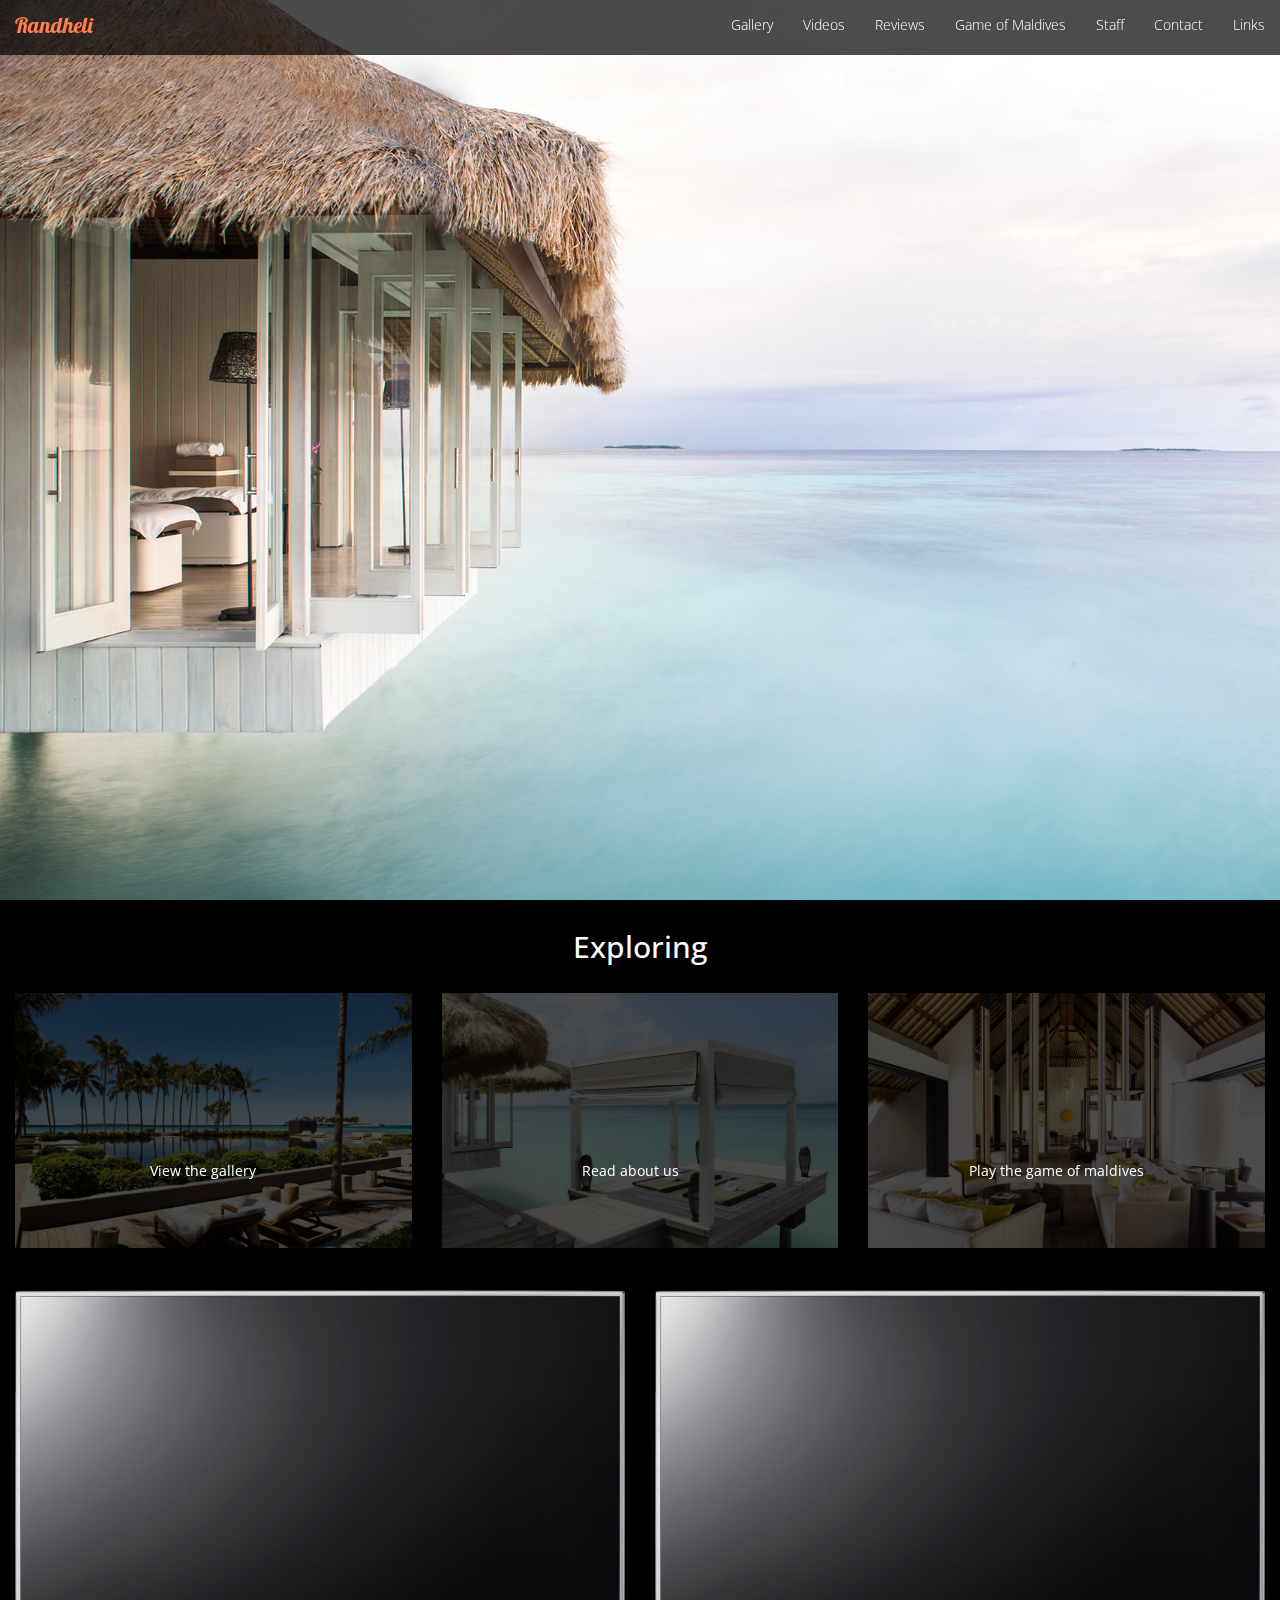
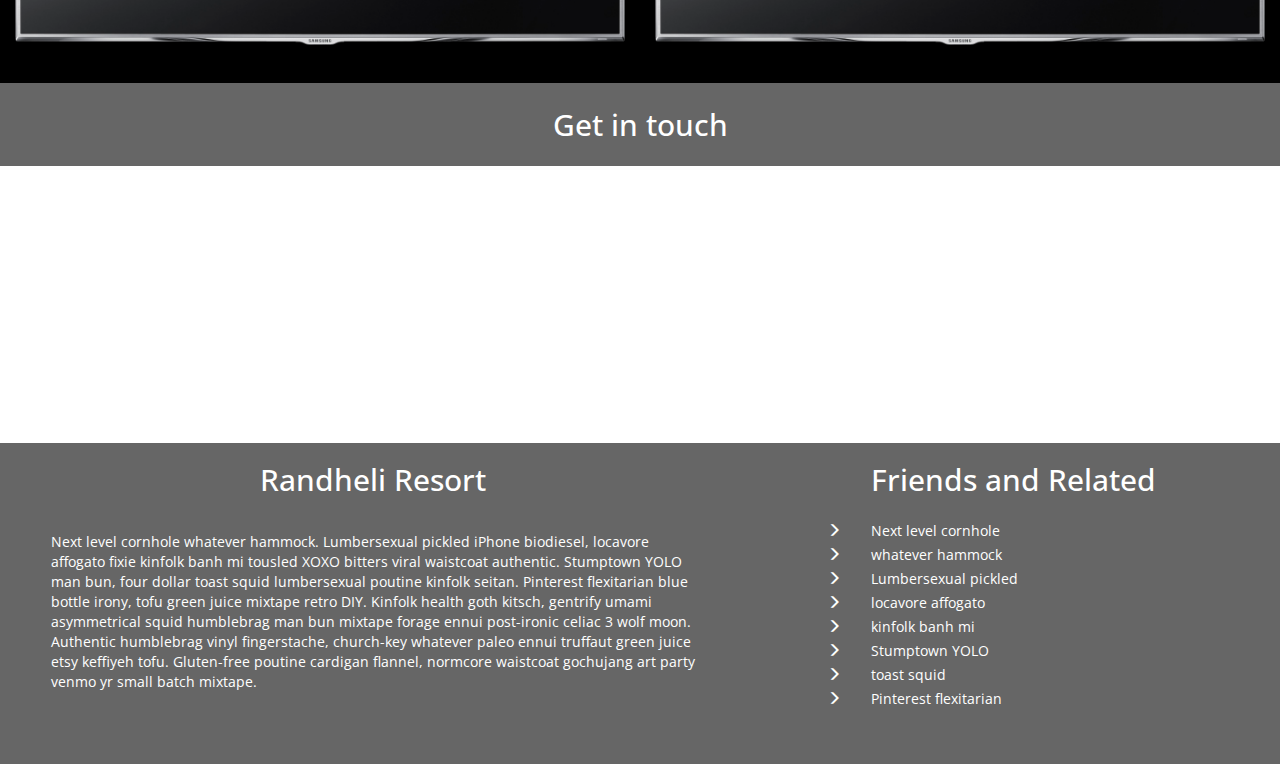
<file: LabBootstrap/LabBootstrap/index.html>
﻿<!DOCTYPE html>
<html>
<head>
    <title>Randheli</title>
    <meta charset="utf-8" />
    <meta name="viewport" content="width=device-width, initial-scale=1, maximum-scale=1, user-scalable=no">
    <script src="scripts/jquery-2.2.3.min.js" type="text/javascript"></script>
    <script src="scripts/bootstrap.min.js" type="text/javascript"></script>
    <link href="Content/bootstrap.min.css" rel="stylesheet" type="text/css" />
    <link href="styles/style.css" rel="stylesheet" type="text/css" />
    <link href="styles/styletablet.css" rel="stylesheet" type="text/css" />
    <script src="scripts/js.js"></script>
</head>
<body>
    <header>
        <nav class="navbar navbar-default  navbar-fixed-top">
            <div class="container-fluid">
                <div class="navbar-header">
                    <button type="button" class="navbar-toggle collapsed" data-toggle="collapse" data-target="#navigation" aria-expanded="false">
                        <span class="sr-only">Toggle navigation</span>
                        <span class="icon-bar"></span>
                        <span class="icon-bar"></span>
                        <span class="icon-bar"></span>
                    </button>
                    <h1><a class="navbar-brand" href="#top">Randheli</a></h1>
                </div>
                <!-- /.container-fluid -->

                <div class="collapse navbar-collapse" id="navigation">
                    <ul class="nav navbar-nav navbar-right">
                        <li><a href="pages/gallery.html">Gallery</a></li>
                        <li><a href="#explore">Videos</a></li>
                        <li><a href="pages/reviews.html">Reviews</a></li>
                        <li><a href="pages/game.html">Game of Maldives</a></li>
                        <li><a href="pages/staff.html">Staff</a></li>
                        <li><a href="pages/contact.html">Contact</a></li>
                        <li><a href="#links" id="slide">Links</a></li>
                    </ul>
                </div>
            </div>

        </nav>
    </header>
    <div class="wrapper container-fluid">
        <aside id="top" class="row one">
            <a href="#explore">
                <div class="col-sm-6 hero-unit text-center vcenter hero">
                    <h2>EXPLORE THE ISLAND</h2>
                </div>
            </a>
            <a href="#touch">
                <div class="col-sm-6 hero-unit text-center vcenter hero">
                    <h2>GET IN TOUCH</h2>
                </div>
            </a>
        </aside>
        <article>
            <section class="row two" id="explore">
                <div class="col-md-12 text-center">
                    <h2>Exploring</h2>
                </div>
            </section>
            <section class="row two">
                <div class="col-sm-4 col-xs-12">
                    <a href="pages/gallery.html">
                        <figure>
                            <img src="images/1.jpg" />
                            <figcaption>View the gallery</figcaption>
                        </figure>
                    </a>
                </div>
                <div id="review" class="col-sm-4 col-xs-12">
                    <a href="pages/reviews.html">
                        <figure>
                            <img src="images/3.jpg" />
                            <figcaption>Read about us</figcaption>
                        </figure>
                    </a>
                </div>
                <div class="col-sm-4 col-xs-12">
                    <a href="pages/game.html">
                        <figure>
                            <img src="images/4.jpg" />
                            <figcaption>Play the game of maldives</figcaption>
                        </figure>
                    </a>
                </div>
                <div class="col-sm-6 col-xs-12 videos">
                    <div class="tv">
                        <div class="embed-responsive embed-responsive-16by9">
                            <iframe class="embed-responsive-item" src="https://www.youtube.com/embed/Y076FN1fwBk"></iframe>
                        </div>
                    </div>
                </div>
                <div class="col-sm-6 col-xs-12 videos">
                    <div class="tv">
                        <div class="embed-responsive embed-responsive-16by9">
                            <iframe class="embed-responsive-item" src="https://www.youtube.com/embed/Gyt8SjZqg4Y"></iframe>
                        </div>
                    </div>
                </div>
            </section>
        </article>
    </div>
    <div class="container-fluid bottomhalf">
        <aside class="row three" id="touch">
            <div class="col-xs-12 text-center foothead">
                <h2>Get in touch</h2>
            </div>
            <a href="pages/staff.html">
                <div class="col-xs-12 col-sm-6 links">
                    <h2>THE STAFF</h2>
                </div>
            </a>
            <a href="pages/contact.html">
                <div class="col-xs-12 col-sm-6 links">
                    <h2>CONTACT US</h2>
                </div>
            </a>
        </aside>
        <footer class="row four">
            <div id="info" class="col-xs-12 col-sm-7 foot">
                <h2>Randheli Resort</h2>
                <p>Next level cornhole whatever hammock. Lumbersexual pickled iPhone biodiesel, locavore affogato fixie kinfolk banh mi tousled XOXO bitters viral waistcoat authentic. Stumptown YOLO man bun, four dollar toast squid lumbersexual poutine kinfolk seitan. Pinterest flexitarian blue bottle irony, tofu green juice mixtape retro DIY. Kinfolk health goth kitsch, gentrify umami asymmetrical squid humblebrag man bun mixtape forage ennui post-ironic celiac 3 wolf moon. Authentic humblebrag vinyl fingerstache, church-key whatever paleo ennui truffaut green juice etsy keffiyeh tofu. Gluten-free poutine cardigan flannel, normcore waistcoat gochujang art party venmo yr small batch mixtape.</p>
            </div>
            <div id="links" class="col-xs-12 col-sm-5 foot">
                <h2>Friends and Related</h2>
                <ul>
                    <li><a href="#"><span class="glyphicon glyphicon-menu-right" aria-hidden="true"></span>Next level cornhole</a></li>
                    <li><a href="#"><span class="glyphicon glyphicon-menu-right" aria-hidden="true"></span>whatever hammock</a></li>
                    <li><a href="#"><span class="glyphicon glyphicon-menu-right" aria-hidden="true"></span>Lumbersexual pickled</a></li>
                    <li><a href="#"><span class="glyphicon glyphicon-menu-right" aria-hidden="true"></span>locavore affogato</a></li>
                    <li><a href="#"><span class="glyphicon glyphicon-menu-right" aria-hidden="true"></span>kinfolk banh mi</a></li>
                    <li><a href="#"><span class="glyphicon glyphicon-menu-right" aria-hidden="true"></span>Stumptown YOLO</a></li>
                    <li><a href="#"><span class="glyphicon glyphicon-menu-right" aria-hidden="true"></span>toast squid</a></li>
                    <li><a href="#"><span class="glyphicon glyphicon-menu-right" aria-hidden="true"></span>Pinterest flexitarian</a></li>
                </ul>
            </div>
        </footer>
    </div>
</body>
</html>
</file>
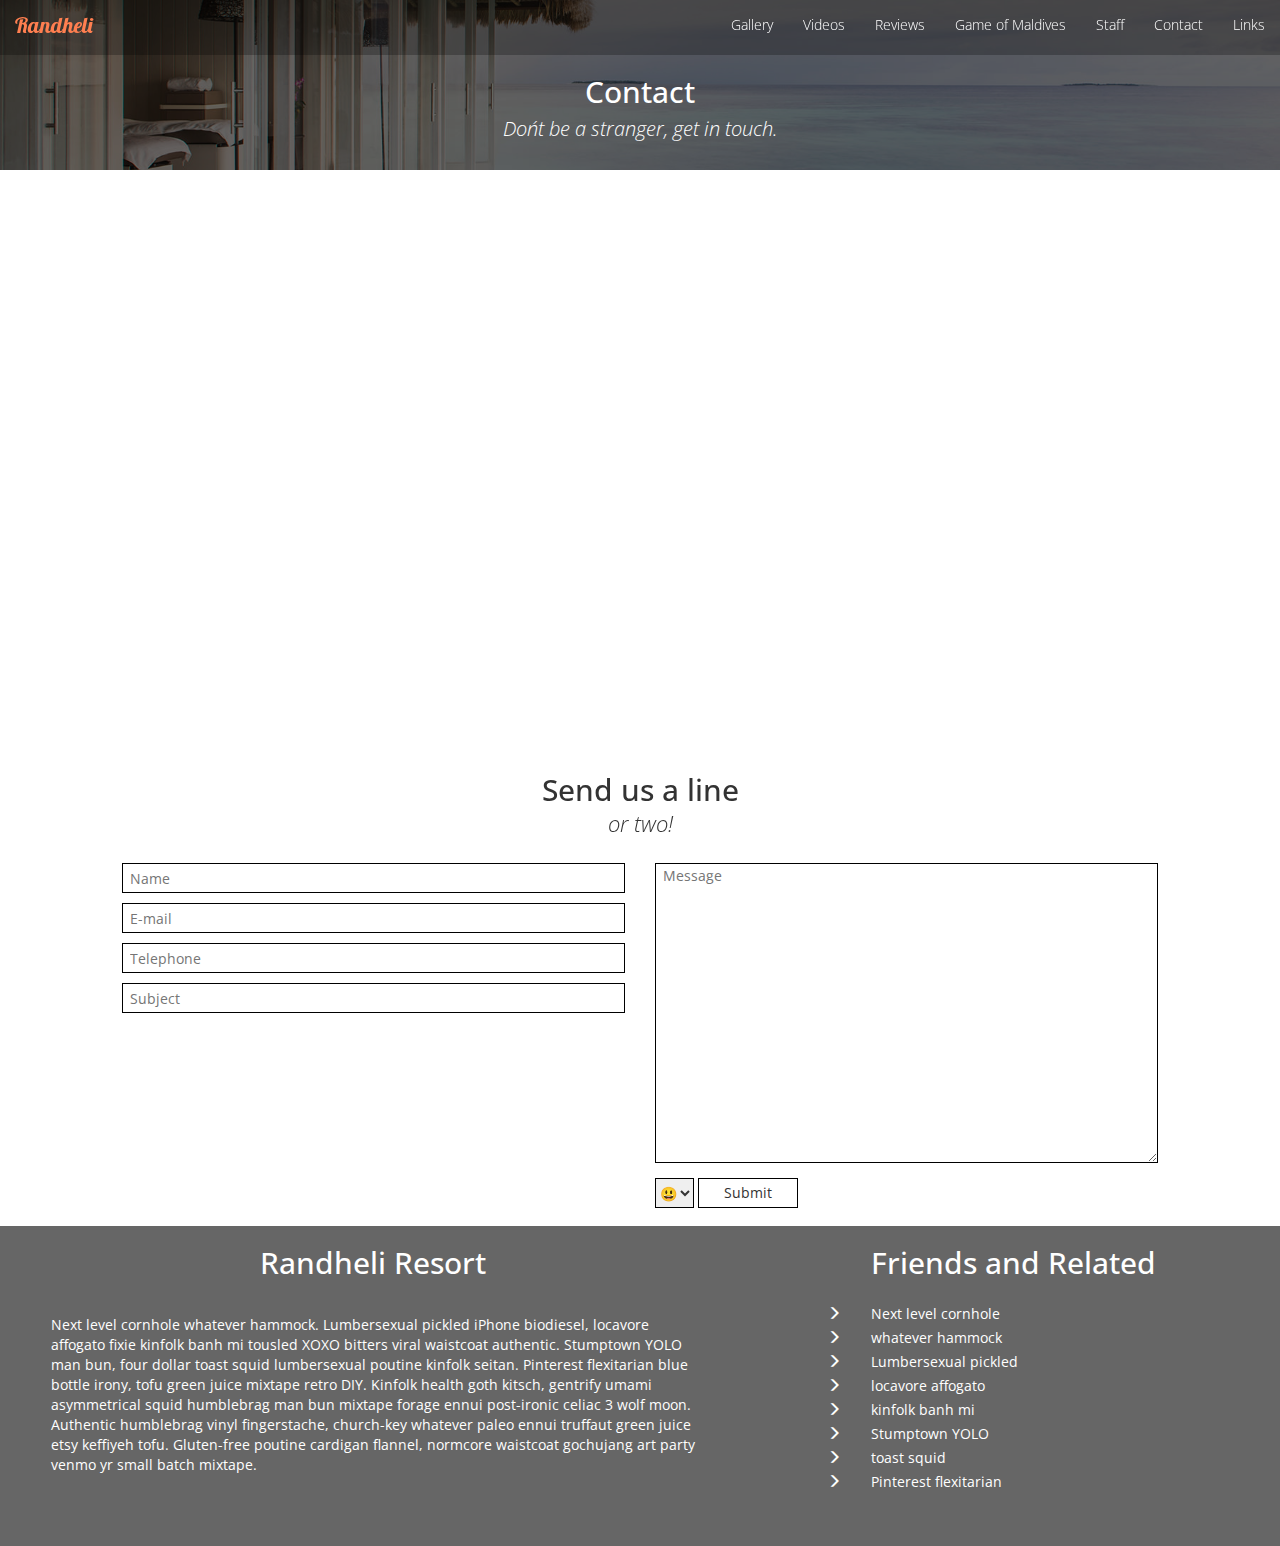
<file: LabBootstrap/LabBootstrap/pages/contact.html>
﻿<!DOCTYPE html>
<html>
<head>
    <title>Randheli - Contact</title>
	<meta charset="utf-8" />
    <meta name="viewport" content="width=device-width, initial-scale=1, maximum-scale=1, user-scalable=no">
    <script src="../scripts/jquery-2.2.3.min.js" type="text/javascript"></script>
    <script src="../scripts/bootstrap.min.js" type="text/javascript"></script>
    <link href="../Content/bootstrap.min.css" rel="stylesheet" type="text/css" />
    <link href="../styles/style.css" rel="stylesheet" type="text/css"/>
    <link href="../styles/styletablet.css" rel="stylesheet" type="text/css" />
    <script src="../scripts/js.js" type="text/javascript"></script>
</head>
<body>
    <header>
        <nav class="navbar navbar-default  navbar-fixed-top">
            <div class="container-fluid">
                <div class="navbar-header">
                    <button type="button" class="navbar-toggle collapsed" data-toggle="collapse" data-target="#navigation" aria-expanded="false">
                    <span class="sr-only">Toggle navigation</span>
                    <span class="icon-bar"></span>
                    <span class="icon-bar"></span>
                    <span class="icon-bar"></span>
                    </button>
                <h1><a class="navbar-brand" href="../index.html">Randheli</a></h1>
            </div><!-- /.container-fluid -->
                
             <div class="collapse navbar-collapse" id="navigation" >
                <ul class="nav navbar-nav navbar-right">
                    <li><a href="gallery.html">Gallery</a></li>
                    <li><a href="../index.html#explore">Videos</a></li>
                    <li><a href="reviews.html">Reviews</a></li>
                    <li><a href="game.html">Game of Maldives</a></li>
                    <li><a href="staff.html">Staff</a></li>
                    <li><a href="contact.html">Contact</a></li>
                    <li><a href="#links" id="slide">Links</a></li>
                </ul>
            </div>
        </div>
            
        </nav>
        <div class="container-fluid">
        <div class="row reviewrow">
        <section class="col-xs-12 revheading" >
                <h2>Contact</h2>
                <h3>Don´t be a stranger, get in touch.</h3>
            </section>
        </div>
        </div>


    </header>

        <article class="container-fluid">
        <div class="row">
            <div class="col-xs-0 col-sm-1"></div>
            <div class="col-xs-12 col-sm-10">
                <div class="embed-responsive embed-responsive-16by9">
                    <iframe class="embed-responsive-item" src="https://www.google.com/maps/embed?pb=!1m18!1m12!1m3!1d7940.29525725006!2d73.33681203164288!3d5.6917979958744525!2m3!1f0!2f0!3f0!3m2!1i1024!2i768!4f13.1!3m3!1m2!1s0x3b6b31a715a24473%3A0x4ebb5498367c2e6b!2sRandheli!5e0!3m2!1sen!2sse!4v1464767662832"></iframe>
                </div>
            </div>
            <div class="col-xs-0 col-sm-1"></div>
        </div>
        <div class="row contact">
            <section class="col-xs-12 inheading" >
                <h2>Send us a line</h2>
                <h3>or two!</h3>
            </section>
            <div class="col-sm-1"></div>
            <form>
            <fieldset class="col-sm-5">
            <input type="text" name="fname" placeholder="Name"/>
            <input type="email" name="email" placeholder="E-mail"/>
            <input type="tel" name="tel" placeholder="Telephone"/>
            <input type="text" name="subject" placeholder="Subject"/>

            </fieldset>
            <fieldset class="col-sm-5">
            <textarea name="message" placeholder="Message"></textarea>
               <select name="rate">
                  <option value="good">&#x1F603;</option>
                  <option value="ok">&#x1F633;</option>
                  <option value="baad">&#x2639;</option>
            </select>
                 <input type="submit" id="button" />
                
            </fieldset>
            </form>

            <div class="col-sm-1"></div>
        </div>
    </article>

    <div class="container-fluid bottomhalf">
    <footer class="row four">
        <div id="info" class="col-xs-12 col-sm-7 foot">
            <h2>Randheli Resort</h2>
            <p>Next level cornhole whatever hammock. Lumbersexual pickled iPhone biodiesel, locavore affogato fixie kinfolk banh mi tousled XOXO bitters viral waistcoat authentic. Stumptown YOLO man bun, four dollar toast squid lumbersexual poutine kinfolk seitan. Pinterest flexitarian blue bottle irony, tofu green juice mixtape retro DIY. Kinfolk health goth kitsch, gentrify umami asymmetrical squid humblebrag man bun mixtape forage ennui post-ironic celiac 3 wolf moon. Authentic humblebrag vinyl fingerstache, church-key whatever paleo ennui truffaut green juice etsy keffiyeh tofu. Gluten-free poutine cardigan flannel, normcore waistcoat gochujang art party venmo yr small batch mixtape.</p>
        </div>
        <div id="links" class="col-xs-12 col-sm-5 foot">
            <h2>Friends and Related</h2>
            <ul>
                <li><a href="#"><span class="glyphicon glyphicon-menu-right" aria-hidden="true"></span>Next level cornhole</a></li>
                <li><a href="#"><span class="glyphicon glyphicon-menu-right" aria-hidden="true"></span>whatever hammock</a></li>
                <li><a href="#"><span class="glyphicon glyphicon-menu-right" aria-hidden="true"></span>Lumbersexual pickled</a></li>
                <li><a href="#"><span class="glyphicon glyphicon-menu-right" aria-hidden="true"></span>locavore affogato</a></li>
                <li><a href="#"><span class="glyphicon glyphicon-menu-right" aria-hidden="true"></span>kinfolk banh mi</a></li>
                <li><a href="#"><span class="glyphicon glyphicon-menu-right" aria-hidden="true"></span>Stumptown YOLO</a></li>
                <li><a href="#"><span class="glyphicon glyphicon-menu-right" aria-hidden="true"></span>toast squid</a></li>
                <li><a href="#"><span class="glyphicon glyphicon-menu-right" aria-hidden="true"></span>Pinterest flexitarian</a></li>     
            </ul>
        </div>
    </footer>
    </div>
</body>
</html>
</file>
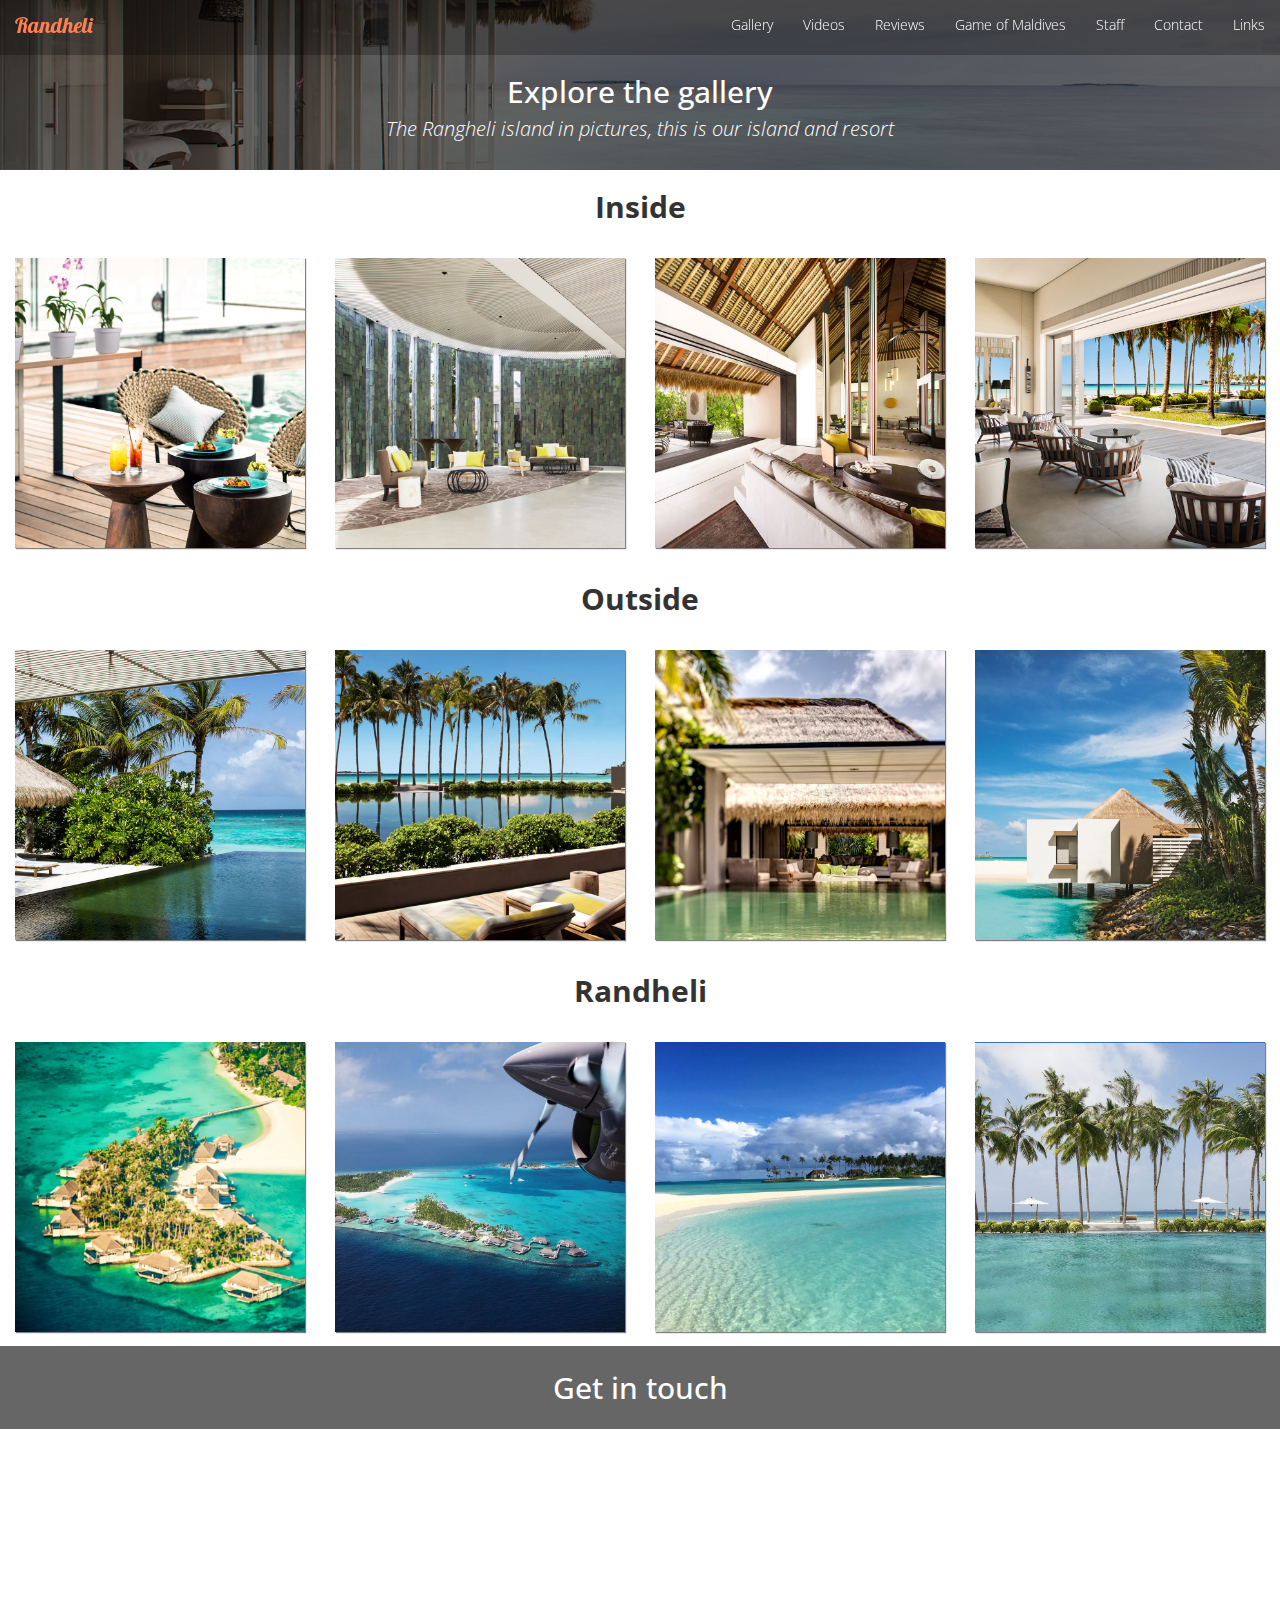
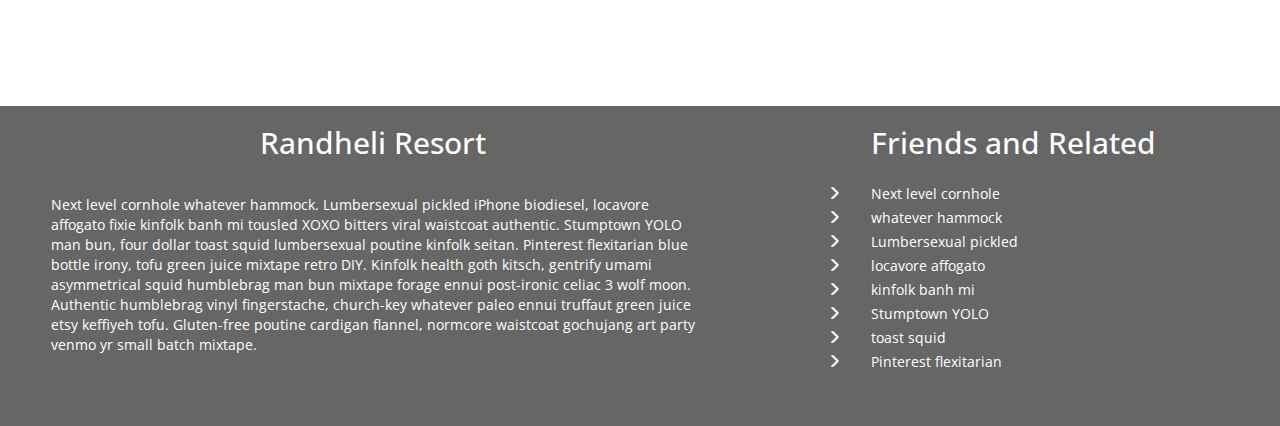
<file: LabBootstrap/LabBootstrap/pages/gallery.html>
﻿<!DOCTYPE html>
<html>
<head>
    <title>Randheli - Gallery</title>
    <meta charset="utf-8" />
    <meta name="viewport" content="width=device-width, initial-scale=1, maximum-scale=1, user-scalable=no">
    <script src="../scripts/jquery-2.2.3.min.js" type="text/javascript"></script>
    <script src="../scripts/bootstrap.min.js" type="text/javascript"></script>
    <link href="../Content/bootstrap.min.css" rel="stylesheet" type="text/css" />
    <link href="../styles/style.css" rel="stylesheet" type="text/css" />
    <link href="../styles/styletablet.css" rel="stylesheet" type="text/css" />
    <script src="../scripts/js.js" type="text/javascript"></script>
</head>
<body>
    <header>
        <nav class="navbar navbar-default  navbar-fixed-top">
            <div class="container-fluid">
                <div class="navbar-header">
                    <button type="button" class="navbar-toggle collapsed" data-toggle="collapse" data-target="#navigation" aria-expanded="false">
                        <span class="sr-only">Toggle navigation</span>
                        <span class="icon-bar"></span>
                        <span class="icon-bar"></span>
                        <span class="icon-bar"></span>
                    </button>
                    <h1><a class="navbar-brand" href="../index.html">Randheli</a></h1>
                </div>
                <!-- /.container-fluid -->

                <div class="collapse navbar-collapse" id="navigation">
                    <ul class="nav navbar-nav navbar-right">
                        <li><a href="gallery.html">Gallery</a></li>
                        <li><a href="../index.html#explore">Videos</a></li>
                        <li><a href="reviews.html">Reviews</a></li>
                        <li><a href="game.html">Game of Maldives</a></li>
                        <li><a href="staff.html">Staff</a></li>
                        <li><a href="contact.html">Contact</a></li>
                        <li><a href="#links" id="slide">Links</a></li>
                    </ul>
                </div>
            </div>

        </nav>
        <div class="container-fluid">
            <div class="row reviewrow">
                <section class="col-xs-12 revheading">
                    <h2>Explore the gallery</h2>
                    <h3>The Rangheli island in pictures, this is our island and resort</h3>
                </section>
            </div>
        </div>


    </header>
    <article class="container-fluid">
        <section class="row gallery review">
            <div class="col-sm-12 text-center vcenter">
                <h4>Inside</h4>
            </div>
            <div class="col-xs-12 col-sm-3">
                <div class="figurewrap">
                    <div class="card">
                        <figure class="front">
                            <img class="img-responsive" src="../images/inside1.jpg" alt="img" />
                        </figure>
                        <figure class="back">
                            <figcaption>The Rangheli island in pictures, this is our island and resort</figcaption>
                            <h4>1</h4>
                        </figure>
                    </div>
                </div>
            </div>
            <div class="col-xs-12 col-sm-3">
                <div class="figurewrap">
                    <div class="card">
                        <figure class="front">
                            <img class="img-responsive" src="../images/inside2.jpg" alt="img" />
                        </figure>
                        <figure class="back">
                            <figcaption>The Rangheli island in pictures, this is our island and resort</figcaption>
                            <h4>2</h4>
                        </figure>
                    </div>
                </div>
            </div>
            <div class="col-xs-12 col-sm-3">
                <div class="figurewrap">
                    <div class="card">
                        <figure class="front">
                            <img class="img-responsive" src="../images/inside3.jpg" alt="img" />
                        </figure>
                        <figure class="back">
                            <figcaption>The Rangheli island in pictures, this is our island and resort</figcaption>
                            <h4>3</h4>
                        </figure>
                    </div>
                </div>
            </div>
            <div class="col-xs-12 col-sm-3">
                <div class="figurewrap">
                    <div class="card">
                        <figure class="front">
                            <img class="img-responsive" src="../images/inside4.jpg" alt="img" />
                        </figure>
                        <figure class="back">
                            <figcaption>The Rangheli island in pictures, this is our island and resort</figcaption>
                            <h4>4</h4>
                        </figure>
                    </div>
                </div>
            </div>
        </section>

        <section class="row gallery review">
            <div class="col-sm-12 text-center vcenter">
                <h4>Outside</h4>
            </div>
           <div class="col-xs-12 col-sm-3">
                <div class="figurewrap">
                    <div class="card">
                        <figure class="front">
                            <img class="img-responsive" src="../images/outside1.jpg" alt="img" />
                        </figure>
                        <figure class="back">
                            <figcaption>The Rangheli island in pictures, this is our island and resort</figcaption>
                            <h4>5</h4>
                        </figure>
                    </div>
                </div>
            </div>
            <div class="col-xs-12 col-sm-3">
                <div class="figurewrap">
                    <div class="card">
                        <figure class="front">
                            <img class="img-responsive" src="../images/outside2.jpg"  alt="img"/>
                        </figure>
                        <figure class="back">
                            <figcaption>The Rangheli island in pictures, this is our island and resort</figcaption>
                            <h4>6</h4>
                        </figure>
                    </div>
                </div>
            </div>
            <div class="col-xs-12 col-sm-3">
                <div class="figurewrap">
                    <div class="card">
                        <figure class="front">
                            <img class="img-responsive" src="../images/outside3.jpg" alt="img" />
                        </figure>
                        <figure class="back">
                            <figcaption>The Rangheli island in pictures, this is our island and resort</figcaption>
                            <h4>7</h4>
                        </figure>
                    </div>
                </div>
            </div>
            <div class="col-xs-12 col-sm-3">
                <div class="figurewrap">
                    <div class="card">
                        <figure class="front">
                            <img class="img-responsive" src="../images/outside4.jpg" alt="img" />
                        </figure>
                        <figure class="back">
                            <figcaption>The Rangheli island in pictures, this is our island and resort</figcaption>
                            <h4>8</h4>
                        </figure>
                    </div>
                </div>
            </div>
        </section>

        <section class="row gallery review">
            <div class="col-sm-12 text-center vcenter">
                <h4>Randheli</h4>
            </div>
            <div class="col-xs-12 col-sm-3">
                <div class="figurewrap">
                    <div class="card">
                        <figure class="front">
                            <img class="img-responsive" src="../images/island1.jpg" alt="img" />
                        </figure>
                        <figure class="back">
                            <figcaption>The Rangheli island in pictures, this is our island and resort</figcaption>
                            <h4>9</h4>
                        </figure>
                    </div>
                </div>
            </div>
            <div class="col-xs-12 col-sm-3">
                <div class="figurewrap">
                    <div class="card">
                        <figure class="front">
                            <img class="img-responsive" src="../images/island2.jpg" alt="img" />
                        </figure>
                        <figure class="back">
                            <figcaption>The Rangheli island in pictures, this is our island and resort</figcaption>
                            <h4>10</h4>
                        </figure>
                    </div>
                </div>
            </div>
            <div class="col-xs-12 col-sm-3">
                <div class="figurewrap">
                    <div class="card">
                        <figure class="front">
                            <img class="img-responsive" src="../images/island3.jpg" alt="img" />
                        </figure>
                        <figure class="back">
                            <figcaption>The Rangheli island in pictures, this is our island and resort</figcaption>
                            <h4>11</h4>
                        </figure>
                    </div>
                </div>
            </div>
            <div class="col-xs-12 col-sm-3">
                <div class="figurewrap">
                    <div class="card">
                        <figure class="front">
                            <img class="img-responsive" src="../images/island4.jpg" alt="img" />
                        </figure>
                        <figure class="back">
                            <figcaption>The Rangheli island in pictures, this is our island and resort</figcaption>
                            <h4>12</h4>
                        </figure>
                    </div>
                </div>
            </div>
            </section>
    </article>


    <div class="container-fluid bottomhalf">
        <aside class="row three" id="touch">
            <div class="col-xs-12 text-center foothead">
                <h2>Get in touch</h2>
            </div>
            <a href="staff.html">
                <div class="col-xs-12 col-sm-6 links">
                    <h2>THE STAFF</h2>
                </div>
            </a>
            <a href="contact.html">
                <div class="col-xs-12 col-sm-6 links">
                    <h2>CONTACT US</h2>
                </div>
            </a>
        </aside>
        <footer class="row four">
            <div id="info" class="col-xs-12 col-sm-7 foot">
                <h2>Randheli Resort</h2>
                <p>Next level cornhole whatever hammock. Lumbersexual pickled iPhone biodiesel, locavore affogato fixie kinfolk banh mi tousled XOXO bitters viral waistcoat authentic. Stumptown YOLO man bun, four dollar toast squid lumbersexual poutine kinfolk seitan. Pinterest flexitarian blue bottle irony, tofu green juice mixtape retro DIY. Kinfolk health goth kitsch, gentrify umami asymmetrical squid humblebrag man bun mixtape forage ennui post-ironic celiac 3 wolf moon. Authentic humblebrag vinyl fingerstache, church-key whatever paleo ennui truffaut green juice etsy keffiyeh tofu. Gluten-free poutine cardigan flannel, normcore waistcoat gochujang art party venmo yr small batch mixtape.</p>
            </div>
            <div id="links" class="col-xs-12 col-sm-5 foot">
                <h2>Friends and Related</h2>
                <ul>
                    <li><a href="#"><span class="glyphicon glyphicon-menu-right" aria-hidden="true"></span>Next level cornhole</a></li>
                    <li><a href="#"><span class="glyphicon glyphicon-menu-right" aria-hidden="true"></span>whatever hammock</a></li>
                    <li><a href="#"><span class="glyphicon glyphicon-menu-right" aria-hidden="true"></span>Lumbersexual pickled</a></li>
                    <li><a href="#"><span class="glyphicon glyphicon-menu-right" aria-hidden="true"></span>locavore affogato</a></li>
                    <li><a href="#"><span class="glyphicon glyphicon-menu-right" aria-hidden="true"></span>kinfolk banh mi</a></li>
                    <li><a href="#"><span class="glyphicon glyphicon-menu-right" aria-hidden="true"></span>Stumptown YOLO</a></li>
                    <li><a href="#"><span class="glyphicon glyphicon-menu-right" aria-hidden="true"></span>toast squid</a></li>
                    <li><a href="#"><span class="glyphicon glyphicon-menu-right" aria-hidden="true"></span>Pinterest flexitarian</a></li>
                </ul>
            </div>
        </footer>
    </div>
    <audio src="../images/beach.mp3" autoplay="autoplay" loop></audio>
</body>
</html>
</file>
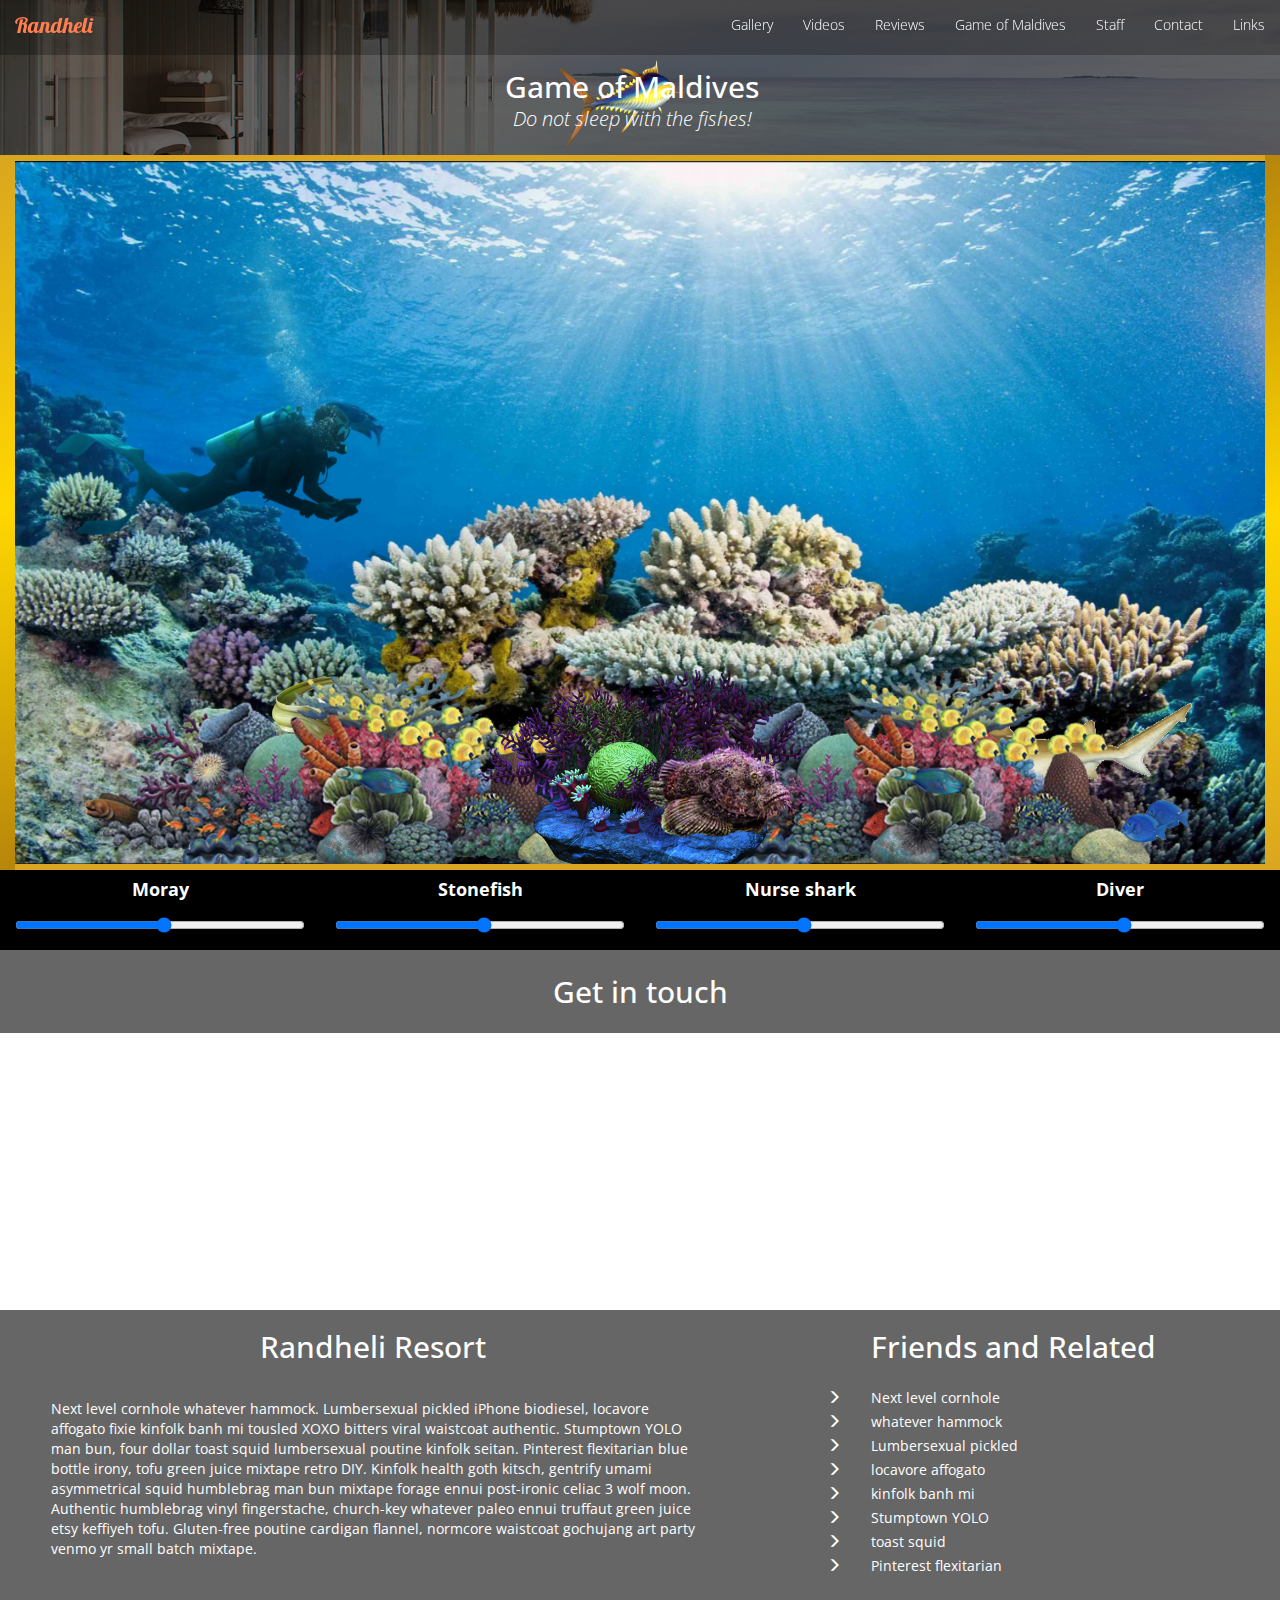
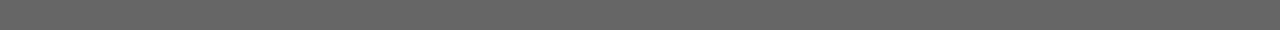
<file: LabBootstrap/LabBootstrap/pages/game.html>
﻿<!DOCTYPE html>
<html>
<head>
    <title>Randheli - Game of Maldives</title>
    <meta charset="utf-8" />
    <meta name="viewport" content="width=device-width, initial-scale=1, maximum-scale=1, user-scalable=no">
    <script src="../scripts/jquery-2.2.3.min.js" type="text/javascript"></script>
    <script src="../scripts/bootstrap.min.js" type="text/javascript"></script>
    <link href="../Content/bootstrap.min.css" rel="stylesheet" type="text/css" />
    <link href="../styles/style.css" rel="stylesheet" type="text/css" />
    <link href="../styles/styletablet.css" rel="stylesheet" type="text/css" />
    <script src="../scripts/js.js"></script>
</head>
<body>
    <header>
        <nav class="navbar navbar-default  navbar-fixed-top">
            <div class="container-fluid">
                <div class="navbar-header">
                    <button type="button" class="navbar-toggle collapsed" data-toggle="collapse" data-target="#navigation" aria-expanded="false">
                        <span class="sr-only">Toggle navigation</span>
                        <span class="icon-bar"></span>
                        <span class="icon-bar"></span>
                        <span class="icon-bar"></span>
                    </button>
                    <h1><a class="navbar-brand" href="../index.html">Randheli</a></h1>
                </div>
                <!-- /.container-fluid -->

                <div class="collapse navbar-collapse" id="navigation">
                    <ul class="nav navbar-nav navbar-right">
                        <li><a href="../pages/gallery.html">Gallery</a></li>
                        <li><a href="../index.html#explore">Videos</a></li>
                        <li><a href="../pages/reviews.html">Reviews</a></li>
                        <li><a href="../pages/game.html">Game of Maldives</a></li>
                        <li><a href="../pages/staff.html">Staff</a></li>
                        <li><a href="../pages/contact.html">Contact</a></li>
                        <li><a href="#links" id="slide">Links</a></li>
                    </ul>
                </div>
            </div>

        </nav>

    </header>
    <article class="wrapper container-fluid">
        <section id="top" class="row onevideo">
            <div class="col-xs-12 videoheader">
                <div class="logo">
                    <div class="text">
                        <h2>Game of Maldives</h2>
                        <h3>Do not sleep with the fishes!</h3>
                    </div>
                    <div class="fish">
                        <img id="spin" src="../images/tuna.png" alt="img" />
                    </div>
                </div>
            </div>
        </section>
        <section class="row gamerow">
            <div class="col-xs-12">
                <div id="maingame" class="embed-responsive embed-responsive-16by9">
                <canvas id="canvas" class="embed-responsive-item"></canvas>
                    <img id="korall" src="../images/korall.png" alt="img" />
                    <img id="stonefish" src="../images/stonefish.png" alt="img" />
                    <img id="moray" src="../images/moray.png" alt="img" />
                    <img id="shark" src="../images/nurseshark.png" alt="img" />
                    <img id="diver" src="../images/diver.png" alt="img" />
                </div>
            </div>
        </section>

        <section class="row controles">
            <div class="col-sm-3 col-xs-6">
                <h4>Moray</h4>
                <input id="moraycontrol" class="radio" type="range" min="0" max="2" value="1" name="moray" />               
            </div>
            <div class="col-sm-3 col-xs-6">
                <h4>Stonefish</h4>
                <input id="stonefishcontrol" class="radio" type="range" min="0" max="2" value="1" name="stonefish" />
            </div>
            <div class="col-sm-3 col-xs-6">
                <h4>Nurse shark</h4>
                <input id="sharkcontrol" class="radio" type="range" min="0" max="2" value="1" name="shark" />
            </div>
            <div class="col-sm-3 col-xs-6">
                <h4>Diver</h4>
                <input id="divercontrol" class="radio" type="range" min="0" max="30" value="15" name="diver" />

            </div>
        </section>

    </article>
    <div class="container-fluid bottomhalf">
        <aside class="row three" id="touch">
            <div class="col-xs-12 text-center foothead">
                <h2>Get in touch</h2>
            </div>
            <a href="staff.html">
                <div class="col-xs-12 col-sm-6 links">
                    <h2>THE STAFF</h2>
                </div>
            </a>
            <a href="contact.html">
                <div class="col-xs-12 col-sm-6 links">
                    <h2>CONTACT US</h2>
                </div>
            </a>
        </aside>
        <footer class="row four">
            <div id="info" class="col-xs-12 col-sm-7 foot">
                <h2>Randheli Resort</h2>
                <p>Next level cornhole whatever hammock. Lumbersexual pickled iPhone biodiesel, locavore affogato fixie kinfolk banh mi tousled XOXO bitters viral waistcoat authentic. Stumptown YOLO man bun, four dollar toast squid lumbersexual poutine kinfolk seitan. Pinterest flexitarian blue bottle irony, tofu green juice mixtape retro DIY. Kinfolk health goth kitsch, gentrify umami asymmetrical squid humblebrag man bun mixtape forage ennui post-ironic celiac 3 wolf moon. Authentic humblebrag vinyl fingerstache, church-key whatever paleo ennui truffaut green juice etsy keffiyeh tofu. Gluten-free poutine cardigan flannel, normcore waistcoat gochujang art party venmo yr small batch mixtape.</p>
            </div>
            <div id="links" class="col-xs-12 col-sm-5 foot">
                <h2>Friends and Related</h2>
                <ul>
                    <li><a href="#"><span class="glyphicon glyphicon-menu-right" aria-hidden="true"></span>Next level cornhole</a></li>
                    <li><a href="#"><span class="glyphicon glyphicon-menu-right" aria-hidden="true"></span>whatever hammock</a></li>
                    <li><a href="#"><span class="glyphicon glyphicon-menu-right" aria-hidden="true"></span>Lumbersexual pickled</a></li>
                    <li><a href="#"><span class="glyphicon glyphicon-menu-right" aria-hidden="true"></span>locavore affogato</a></li>
                    <li><a href="#"><span class="glyphicon glyphicon-menu-right" aria-hidden="true"></span>kinfolk banh mi</a></li>
                    <li><a href="#"><span class="glyphicon glyphicon-menu-right" aria-hidden="true"></span>Stumptown YOLO</a></li>
                    <li><a href="#"><span class="glyphicon glyphicon-menu-right" aria-hidden="true"></span>toast squid</a></li>
                    <li><a href="#"><span class="glyphicon glyphicon-menu-right" aria-hidden="true"></span>Pinterest flexitarian</a></li>
                </ul>
            </div>
        </footer>
    </div>
</body>
</html>
</file>
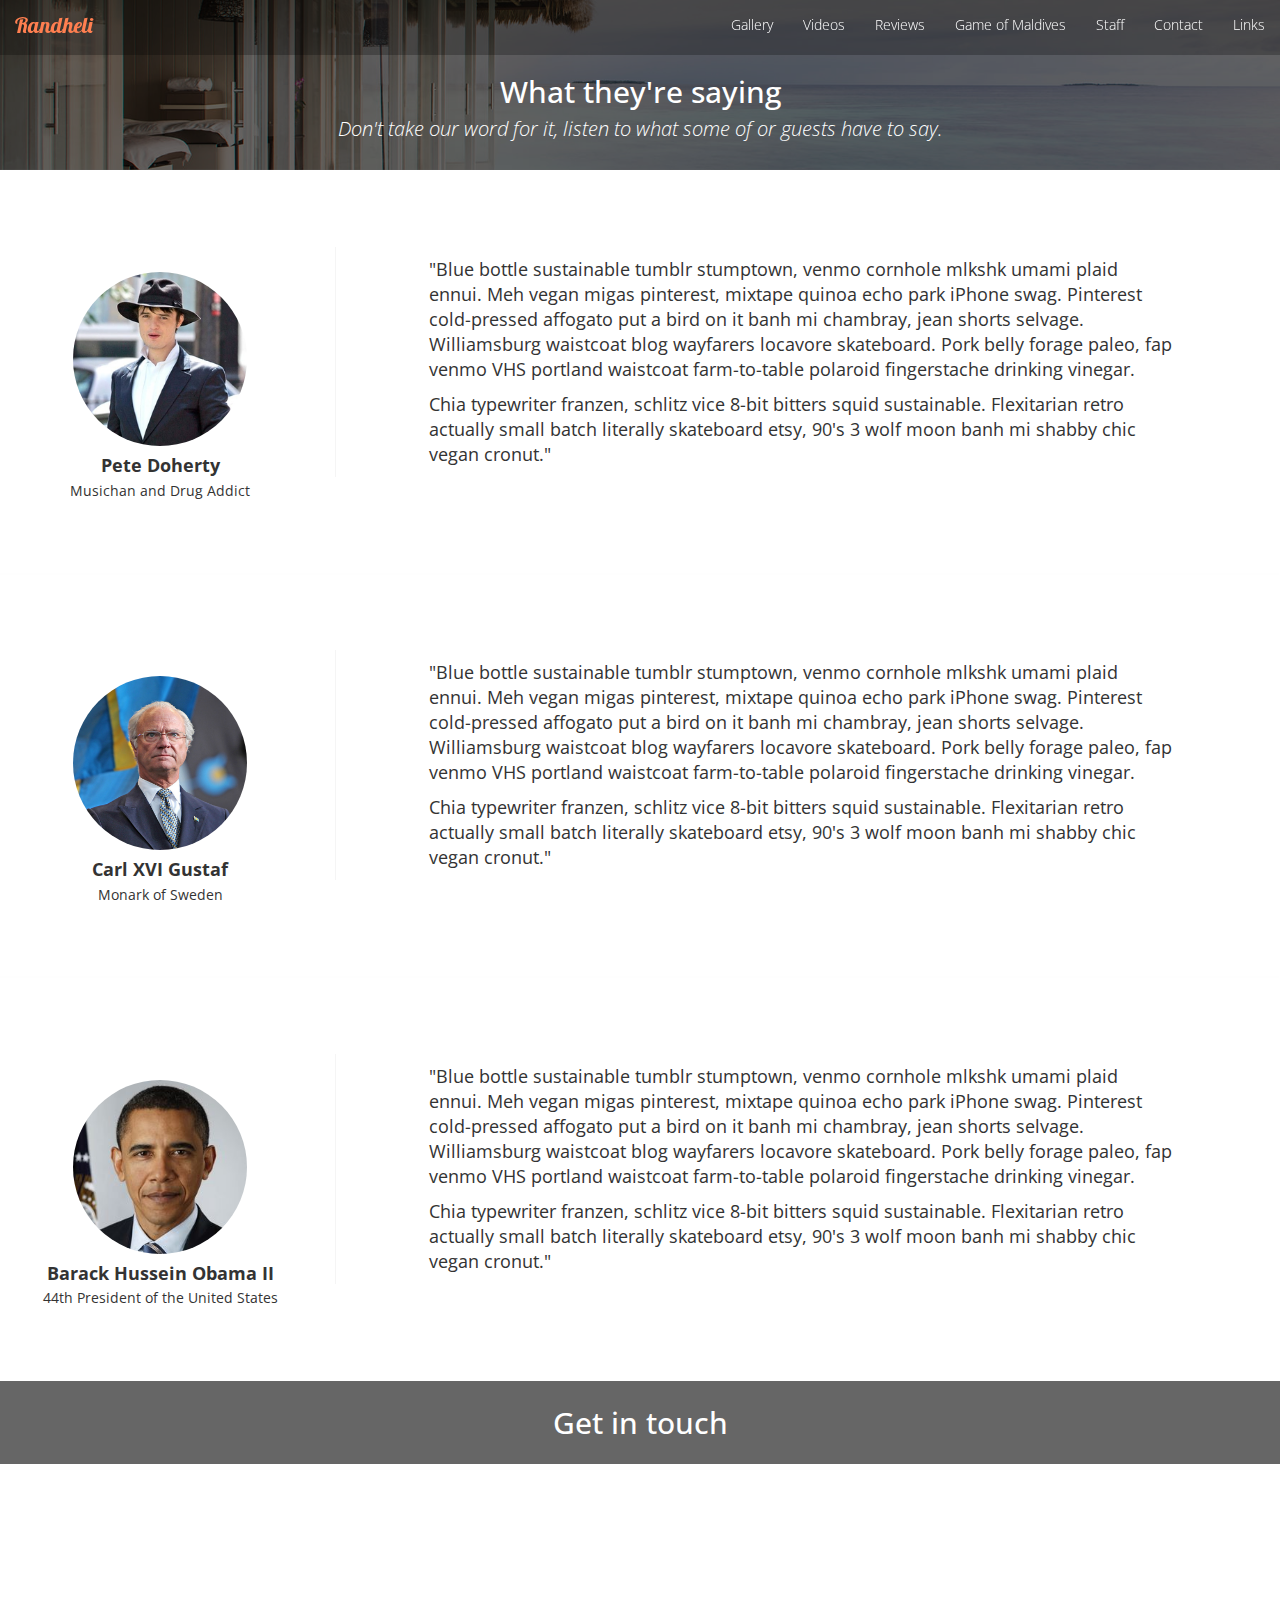
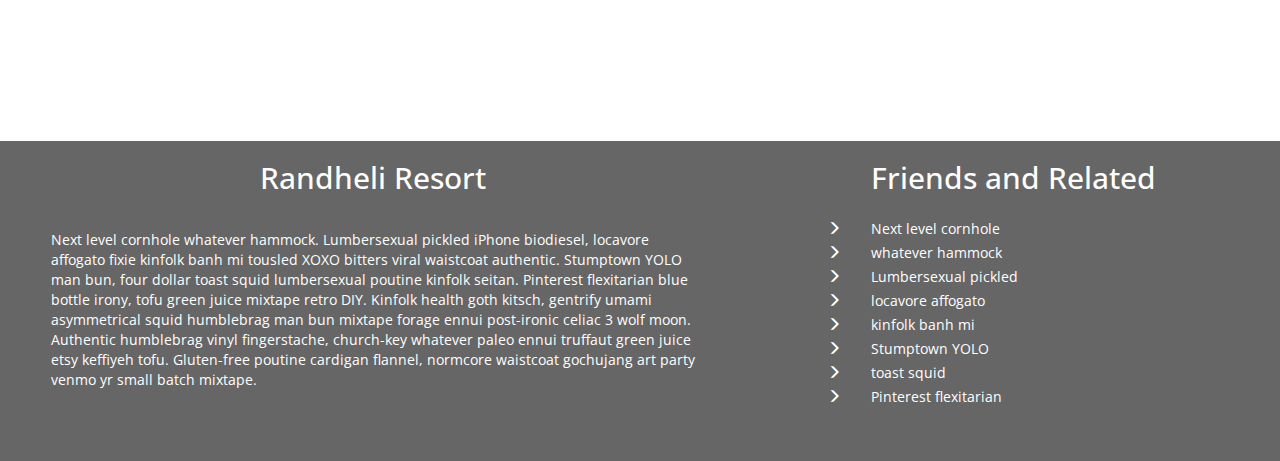
<file: LabBootstrap/LabBootstrap/pages/reviews.html>
﻿<!DOCTYPE html>
<html>
<head>
    <title>Randheli - Reviews</title>
	<meta charset="utf-8" />
    <meta name="viewport" content="width=device-width, initial-scale=1, maximum-scale=1, user-scalable=no">
    <script src="../scripts/jquery-2.2.3.min.js" type="text/javascript"></script>
    <script src="../scripts/bootstrap.min.js" type="text/javascript"></script>
    <link href="../Content/bootstrap.min.css" rel="stylesheet" type="text/css" />
    <link href="../styles/style.css" rel="stylesheet" type="text/css"/>
    <link href="../styles/styletablet.css" rel="stylesheet" type="text/css" />
    <script src="../scripts/js.js" type="text/javascript"></script>
</head>
<body>
    <header>
        <nav class="navbar navbar-default  navbar-fixed-top">
            <div class="container-fluid">
                <div class="navbar-header">
                    <button type="button" class="navbar-toggle collapsed" data-toggle="collapse" data-target="#navigation" aria-expanded="false">
                    <span class="sr-only">Toggle navigation</span>
                    <span class="icon-bar"></span>
                    <span class="icon-bar"></span>
                    <span class="icon-bar"></span>
                    </button>
                <h1><a class="navbar-brand" href="../index.html">Randheli</a></h1>
            </div><!-- /.container-fluid -->
                
             <div class="collapse navbar-collapse" id="navigation" >
                <ul class="nav navbar-nav navbar-right">
                    <li><a href="gallery.html">Gallery</a></li>
                    <li><a href="../index.html#explore">Videos</a></li>
                    <li><a href="reviews.html">Reviews</a></li>
                    <li><a href="game.html">Game of Maldives</a></li>
                    <li><a href="staff.html">Staff</a></li>
                    <li><a href="contact.html">Contact</a></li>
                    <li><a href="#links" id="slide">Links</a></li>
                </ul>
            </div>
        </div>
            
        </nav>
        <div class="container-fluid">
        <div class="row reviewrow">
        <section class="col-xs-12 revheading" >
                <h2>What they're saying</h2>
                <h3>Don't take our word for it, listen to what some of or guests have to say.</h3>
            </section>
        </div>
        </div>


    </header>
    <article class="container-fluid">
        <div class="row review">
            <section class="col-sm-3 portrait">
                <img src="../images/pete.jpg" alt="img" />
                <h4>Pete Doherty</h4>
                <p>Musichan and Drug Addict</p>
            </section>
            <section class="col-sm-9 cite">
                <blockquote>
  <p>"Blue bottle sustainable tumblr stumptown, venmo cornhole mlkshk umami plaid ennui. Meh vegan migas pinterest, mixtape quinoa echo park iPhone swag. Pinterest cold-pressed affogato put a bird on it banh mi chambray, jean shorts selvage. Williamsburg waistcoat blog wayfarers locavore skateboard. Pork belly forage paleo, fap venmo VHS portland waistcoat farm-to-table polaroid fingerstache drinking vinegar.</p>
                <p>Chia typewriter franzen, schlitz vice 8-bit bitters squid sustainable. Flexitarian retro actually small batch literally skateboard etsy, 90's 3 wolf moon banh mi shabby chic vegan cronut."</p>
                </blockquote>
            </section>
        </div>
    </article>
        <article class="container-fluid">
        <div class="row review">
            <section class="col-sm-3 portrait">
                <img src="../images/kungen.jpg" alt="img" />
                <h4>Carl XVI Gustaf</h4>
                <p>Monark of Sweden</p>
            </section>
            <section class="col-sm-9 cite">
                <blockquote>
                   <p>"Blue bottle sustainable tumblr stumptown, venmo cornhole mlkshk umami plaid ennui. Meh vegan migas pinterest, mixtape quinoa echo park iPhone swag. Pinterest cold-pressed affogato put a bird on it banh mi chambray, jean shorts selvage. Williamsburg waistcoat blog wayfarers locavore skateboard. Pork belly forage paleo, fap venmo VHS portland waistcoat farm-to-table polaroid fingerstache drinking vinegar.</p>
                <p>Chia typewriter franzen, schlitz vice 8-bit bitters squid sustainable. Flexitarian retro actually small batch literally skateboard etsy, 90's 3 wolf moon banh mi shabby chic vegan cronut."</p>

                </blockquote>
            </section>
        </div>
    </article>
    <article class="container-fluid">
        <div class="row review">
            <section class="col-sm-3 portrait">
                <img src="../images/obama.jpg" alt="img" />
                <h4>Barack Hussein Obama II</h4>
                <p>44th President of the United States</p>
            </section>
            <section class="col-sm-9 cite">
                <blockquote>
                   <p>"Blue bottle sustainable tumblr stumptown, venmo cornhole mlkshk umami plaid ennui. Meh vegan migas pinterest, mixtape quinoa echo park iPhone swag. Pinterest cold-pressed affogato put a bird on it banh mi chambray, jean shorts selvage. Williamsburg waistcoat blog wayfarers locavore skateboard. Pork belly forage paleo, fap venmo VHS portland waistcoat farm-to-table polaroid fingerstache drinking vinegar.</p>
                <p>Chia typewriter franzen, schlitz vice 8-bit bitters squid sustainable. Flexitarian retro actually small batch literally skateboard etsy, 90's 3 wolf moon banh mi shabby chic vegan cronut."</p>

                </blockquote>
            </section>
        </div>
    </article>

    <div class="container-fluid bottomhalf">
           <aside class="row three" id="touch">
            <div class="col-xs-12 text-center foothead">
                <h2>Get in touch</h2>
            </div>
            <a href="staff.html">
                <div class="col-xs-12 col-sm-6 links">
                    <h2>THE STAFF</h2>
                </div>
            </a>
            <a href="contact.html">
                <div class="col-xs-12 col-sm-6 links">
                    <h2>CONTACT US</h2>
                </div>
            </a>
        </aside>
    <footer class="row four">
        <div id="info" class="col-xs-12 col-sm-7 foot">
            <h2>Randheli Resort</h2>
            <p>Next level cornhole whatever hammock. Lumbersexual pickled iPhone biodiesel, locavore affogato fixie kinfolk banh mi tousled XOXO bitters viral waistcoat authentic. Stumptown YOLO man bun, four dollar toast squid lumbersexual poutine kinfolk seitan. Pinterest flexitarian blue bottle irony, tofu green juice mixtape retro DIY. Kinfolk health goth kitsch, gentrify umami asymmetrical squid humblebrag man bun mixtape forage ennui post-ironic celiac 3 wolf moon. Authentic humblebrag vinyl fingerstache, church-key whatever paleo ennui truffaut green juice etsy keffiyeh tofu. Gluten-free poutine cardigan flannel, normcore waistcoat gochujang art party venmo yr small batch mixtape.</p>
        </div>
        <div id="links" class="col-xs-12 col-sm-5 foot">
            <h2>Friends and Related</h2>
            <ul>
                <li><a href="#"><span class="glyphicon glyphicon-menu-right" aria-hidden="true"></span>Next level cornhole</a></li>
                <li><a href="#"><span class="glyphicon glyphicon-menu-right" aria-hidden="true"></span>whatever hammock</a></li>
                <li><a href="#"><span class="glyphicon glyphicon-menu-right" aria-hidden="true"></span>Lumbersexual pickled</a></li>
                <li><a href="#"><span class="glyphicon glyphicon-menu-right" aria-hidden="true"></span>locavore affogato</a></li>
                <li><a href="#"><span class="glyphicon glyphicon-menu-right" aria-hidden="true"></span>kinfolk banh mi</a></li>
                <li><a href="#"><span class="glyphicon glyphicon-menu-right" aria-hidden="true"></span>Stumptown YOLO</a></li>
                <li><a href="#"><span class="glyphicon glyphicon-menu-right" aria-hidden="true"></span>toast squid</a></li>
                <li><a href="#"><span class="glyphicon glyphicon-menu-right" aria-hidden="true"></span>Pinterest flexitarian</a></li>     
            </ul>
        </div>
    </footer>
    </div>
</body>
</html>
</file>
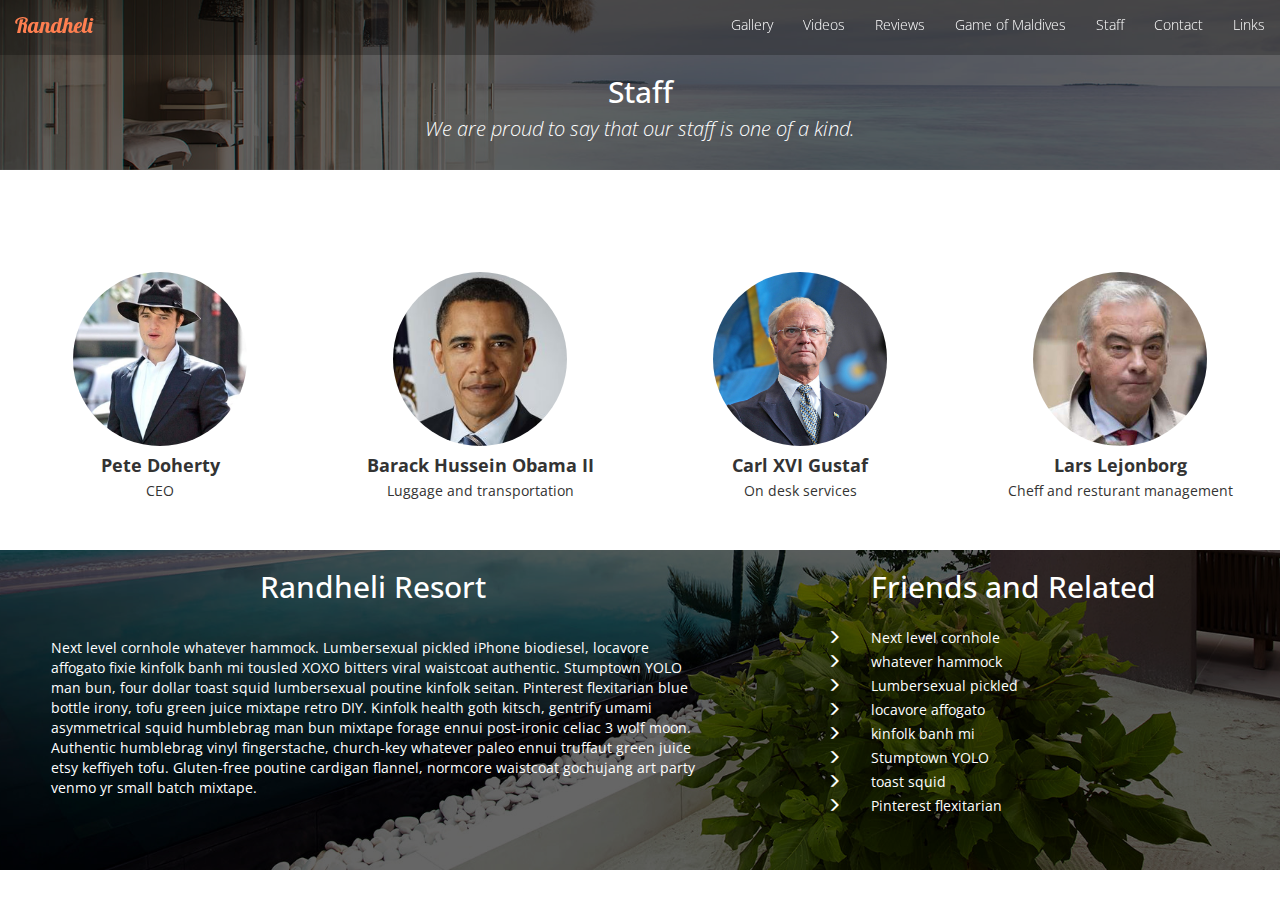
<file: LabBootstrap/LabBootstrap/pages/staff.html>
﻿<!DOCTYPE html>
<html>
<head>
    <title>Randheli - Staff</title>
	<meta charset="utf-8" />
    <meta name="viewport" content="width=device-width, initial-scale=1, maximum-scale=1, user-scalable=no">
    <script src="../scripts/jquery-2.2.3.min.js" type="text/javascript"></script>
    <script src="../scripts/bootstrap.min.js" type="text/javascript"></script>
    <link href="../Content/bootstrap.min.css" rel="stylesheet" type="text/css" />
    <link href="../styles/style.css" rel="stylesheet" type="text/css"/>
    <link href="../styles/styletablet.css" rel="stylesheet" type="text/css" />
    <script src="../scripts/js.js" type="text/javascript"></script>
</head>
<body>
    <header>
        <nav class="navbar navbar-default  navbar-fixed-top">
            <div class="container-fluid">
                <div class="navbar-header">
                    <button type="button" class="navbar-toggle collapsed" data-toggle="collapse" data-target="#navigation" aria-expanded="false">
                    <span class="sr-only">Toggle navigation</span>
                    <span class="icon-bar"></span>
                    <span class="icon-bar"></span>
                    <span class="icon-bar"></span>
                    </button>
                <h1><a class="navbar-brand" href="../index.html">Randheli</a></h1>
            </div><!-- /.container-fluid -->
                
             <div class="collapse navbar-collapse" id="navigation" >
                <ul class="nav navbar-nav navbar-right">
                    <li><a href="gallery.html">Gallery</a></li>
                    <li><a href="../index.html#explore">Videos</a></li>
                    <li><a href="reviews.html">Reviews</a></li>
                    <li><a href="game.html">Game of Maldives</a></li>
                    <li><a href="staff.html">Staff</a></li>
                    <li><a href="contact.html">Contact</a></li>
                    <li><a href="#links" id="slide">Links</a></li>
                </ul>
            </div>
        </div>
            
        </nav>
        <div class="container-fluid">
        <div class="row reviewrow">
        <section class="col-xs-12 revheading" >
                <h2>Staff</h2>
                <h3>We are proud to say that our staff is one of a kind.</h3>
            </section>
        </div>
        </div>


    </header>
    <article class="container-fluid">
        <div class="row review">
            <section class="col-sm-3 portrait">
                <img src="../images/pete.jpg" alt="img" />
                <h4>Pete Doherty</h4>
                <p>CEO</p>
            </section>
        
        <section class="col-sm-3 portrait">
                <img src="../images/obama.jpg" alt="img" />
                <h4>Barack Hussein Obama II</h4>
                <p>Luggage and transportation</p>
        </section>
        <section class="col-sm-3 portrait">
                <img src="../images/kungen.jpg" alt="img" />
                <h4>Carl XVI Gustaf</h4>
                <p>On desk services</p>
        </section>
        <section class="col-sm-3 portrait">
                <img src="../images/larsa.jpg" alt="img" />
                <h4>Lars Lejonborg</h4>
                <p>Cheff and resturant management</p>
        </section>
        </div>
    </article>


    <div class="container-fluid bottomhalf">
    <footer class="row four">
        <div id="info" class="col-xs-12 col-sm-7 foot">
            <h2>Randheli Resort</h2>
            <p>Next level cornhole whatever hammock. Lumbersexual pickled iPhone biodiesel, locavore affogato fixie kinfolk banh mi tousled XOXO bitters viral waistcoat authentic. Stumptown YOLO man bun, four dollar toast squid lumbersexual poutine kinfolk seitan. Pinterest flexitarian blue bottle irony, tofu green juice mixtape retro DIY. Kinfolk health goth kitsch, gentrify umami asymmetrical squid humblebrag man bun mixtape forage ennui post-ironic celiac 3 wolf moon. Authentic humblebrag vinyl fingerstache, church-key whatever paleo ennui truffaut green juice etsy keffiyeh tofu. Gluten-free poutine cardigan flannel, normcore waistcoat gochujang art party venmo yr small batch mixtape.</p>
        </div>
        <div id="links" class="col-xs-12 col-sm-5 foot">
            <h2>Friends and Related</h2>
            <ul>
                <li><a href="#"><span class="glyphicon glyphicon-menu-right" aria-hidden="true"></span>Next level cornhole</a></li>
                <li><a href="#"><span class="glyphicon glyphicon-menu-right" aria-hidden="true"></span>whatever hammock</a></li>
                <li><a href="#"><span class="glyphicon glyphicon-menu-right" aria-hidden="true"></span>Lumbersexual pickled</a></li>
                <li><a href="#"><span class="glyphicon glyphicon-menu-right" aria-hidden="true"></span>locavore affogato</a></li>
                <li><a href="#"><span class="glyphicon glyphicon-menu-right" aria-hidden="true"></span>kinfolk banh mi</a></li>
                <li><a href="#"><span class="glyphicon glyphicon-menu-right" aria-hidden="true"></span>Stumptown YOLO</a></li>
                <li><a href="#"><span class="glyphicon glyphicon-menu-right" aria-hidden="true"></span>toast squid</a></li>
                <li><a href="#"><span class="glyphicon glyphicon-menu-right" aria-hidden="true"></span>Pinterest flexitarian</a></li>     
            </ul>
        </div>
    </footer>
    </div>
</body>
</html>
</file>
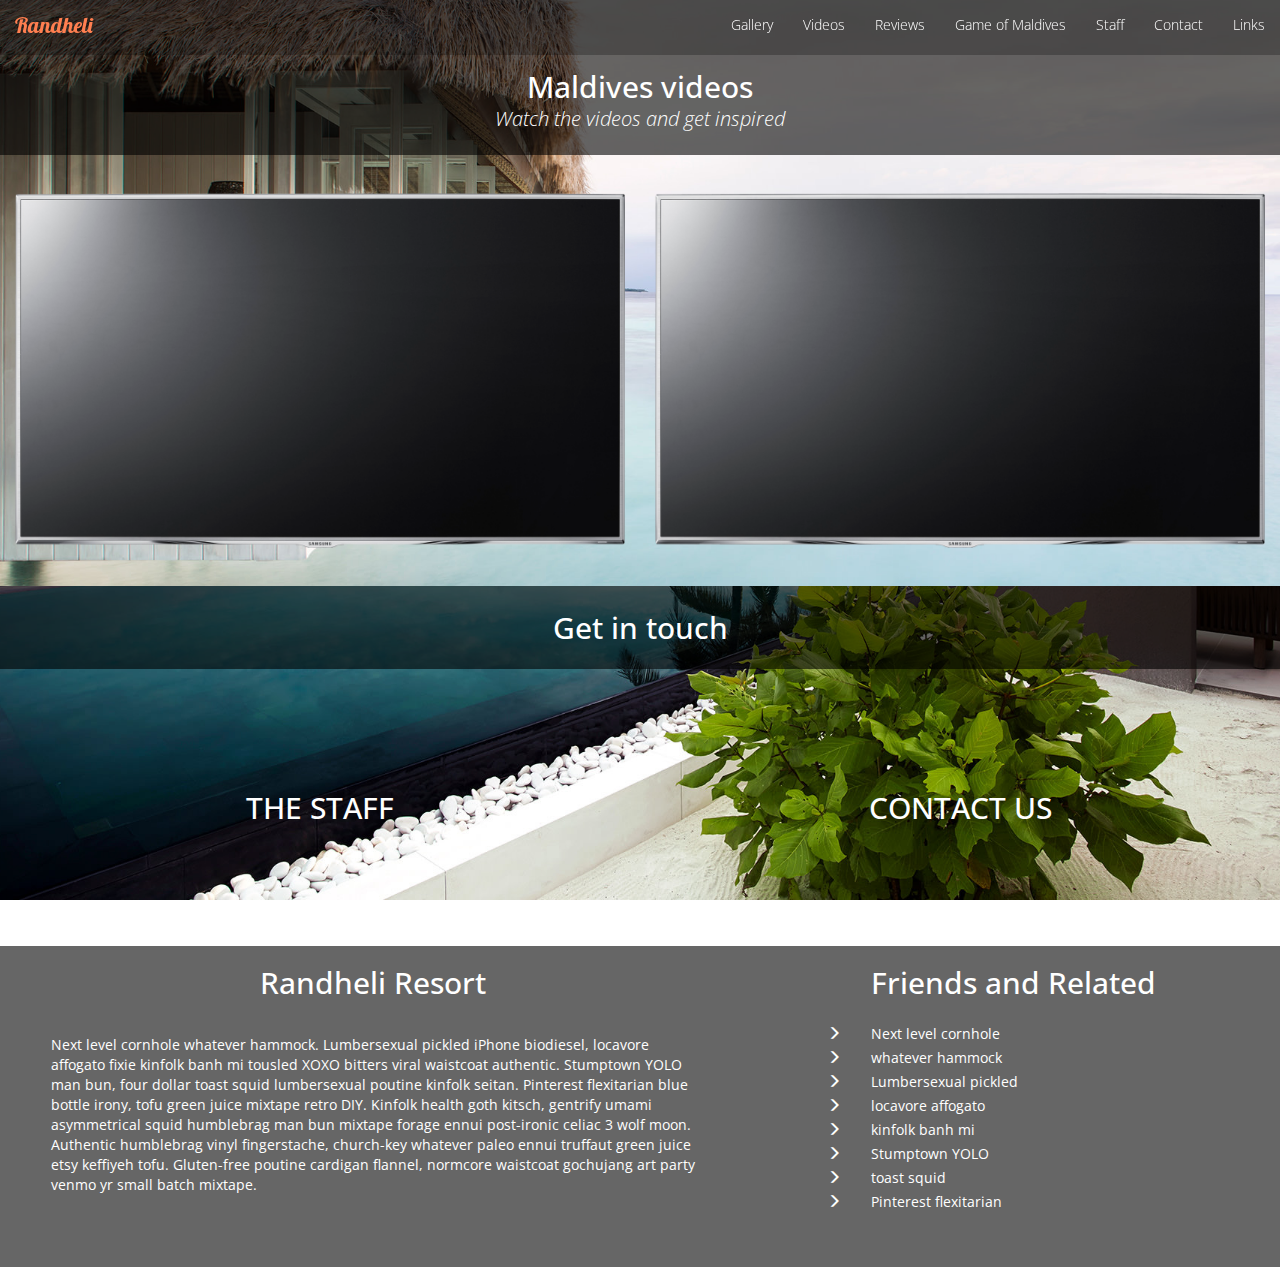
<file: LabBootstrap/LabBootstrap/pages/videos.html>
﻿<!DOCTYPE html>
<html>
<head>
    <title>Randheli</title>
	<meta charset="utf-8" />
    <meta name="viewport" content="width=device-width, initial-scale=1, maximum-scale=1, user-scalable=no">
    <script src="../scripts/jquery-2.2.3.min.js" type="text/javascript"></script>
    <script src="../scripts/bootstrap.min.js" type="text/javascript"></script>
    <link href="../Content/bootstrap.min.css" rel="stylesheet" type="text/css" />
    <link href="../styles/style.css" rel="stylesheet" type="text/css"/>
    <link href="../styles/styletablet.css" rel="stylesheet" type="text/css" />
    <script src="../scripts/js.js"></script>
</head>
<body>
    <header>
        <nav class="navbar navbar-default  navbar-fixed-top">
            <div class="container-fluid">
                <div class="navbar-header">
                    <button type="button" class="navbar-toggle collapsed" data-toggle="collapse" data-target="#navigation" aria-expanded="false">
                    <span class="sr-only">Toggle navigation</span>
                    <span class="icon-bar"></span>
                    <span class="icon-bar"></span>
                    <span class="icon-bar"></span>
                    </button>
                <h1><a class="navbar-brand" href="../index.html">Randheli</a></h1>
            </div><!-- /.container-fluid -->
                
             <div class="collapse navbar-collapse" id="navigation" >
                <ul class="nav navbar-nav navbar-right">
                    <li><a href="../pages/gallery.html">Gallery</a></li>
                    <li><a href="../pages/videos.html">Videos</a></li>
                    <li><a href="../pages/reviews.html">Reviews</a></li>
                    <li><a href="../pages/game.html">Game of Maldives</a></li>
                    <li><a href="../pages/staff.html">Staff</a></li>
                    <li><a href="../pages/contact.html">Contact</a></li>
                    <li><a href="#links" id="slide">Links</a></li>
                </ul>
            </div>
        </div>
            
        </nav>

    </header>
    <div class="wrapper container-fluid">
    <article id="top" class="row onevideo">
        <div class="col-xs-12 videoheader">
            <h2>Maldives videos</h2>
            <h3>Watch the videos and get inspired</h3>
        </div>
        <div class="col-md-6 col-xs-12 videos">
            <div class="tv">
                <div class="embed-responsive embed-responsive-16by9">
             <iframe class="embed-responsive-item" src="https://www.youtube.com/embed/Y076FN1fwBk"></iframe>
                </div>
            </div>
        </div>
        <div class="col-md-6 col-xs-12 videos">
            <div class="tv">
                <div class="embed-responsive embed-responsive-16by9">
             <iframe class="embed-responsive-item" src="https://www.youtube.com/embed/Gyt8SjZqg4Y"></iframe>
                 </div>
            </div>
        </div>
    </article>
    </div>
    <div class="container-fluid bottomhalf">
           <aside class="row three" id="touch">
           <div class="col-xs-12 text-center foothead">
            <h2>Get in touch</h2>
            </div>
            <div class="col-xs-12 col-sm-6 links">
                <h2>THE STAFF</h2>
            </div>
            <div class="col-xs-12 col-sm-6 links">
                <h2>CONTACT US</h2>
            </div>
        </aside>
    <footer class="row four">
        <div id="info" class="col-xs-12 col-sm-7 foot">
            <h2>Randheli Resort</h2>
            <p>Next level cornhole whatever hammock. Lumbersexual pickled iPhone biodiesel, locavore affogato fixie kinfolk banh mi tousled XOXO bitters viral waistcoat authentic. Stumptown YOLO man bun, four dollar toast squid lumbersexual poutine kinfolk seitan. Pinterest flexitarian blue bottle irony, tofu green juice mixtape retro DIY. Kinfolk health goth kitsch, gentrify umami asymmetrical squid humblebrag man bun mixtape forage ennui post-ironic celiac 3 wolf moon. Authentic humblebrag vinyl fingerstache, church-key whatever paleo ennui truffaut green juice etsy keffiyeh tofu. Gluten-free poutine cardigan flannel, normcore waistcoat gochujang art party venmo yr small batch mixtape.</p>
        </div>
        <div id="links" class="col-xs-12 col-sm-5 foot">
            <h2>Friends and Related</h2>
            <ul>
                <li><a href="#"><span class="glyphicon glyphicon-menu-right" aria-hidden="true"></span>Next level cornhole</a></li>
                <li><a href="#"><span class="glyphicon glyphicon-menu-right" aria-hidden="true"></span>whatever hammock</a></li>
                <li><a href="#"><span class="glyphicon glyphicon-menu-right" aria-hidden="true"></span>Lumbersexual pickled</a></li>
                <li><a href="#"><span class="glyphicon glyphicon-menu-right" aria-hidden="true"></span>locavore affogato</a></li>
                <li><a href="#"><span class="glyphicon glyphicon-menu-right" aria-hidden="true"></span>kinfolk banh mi</a></li>
                <li><a href="#"><span class="glyphicon glyphicon-menu-right" aria-hidden="true"></span>Stumptown YOLO</a></li>
                <li><a href="#"><span class="glyphicon glyphicon-menu-right" aria-hidden="true"></span>toast squid</a></li>
                <li><a href="#"><span class="glyphicon glyphicon-menu-right" aria-hidden="true"></span>Pinterest flexitarian</a></li>     
            </ul>
        </div>
    </footer>
    </div>
</body>
</html>
</file>
<file: LabBootstrap/LabBootstrap/styles/style.css>
﻿@import url(https://fonts.googleapis.com/css?family=Open+Sans:400,300|Lobster);

body {
    font-family: 'Open Sans', sans-serif;
    overflow-x: hidden;
}

.navbar {
    background-color: rgba(0, 0, 0, 0.70);
    border: none;
}

.one {
    background-image: url('../images/herobg.jpg');
    background-position: left;
    background-size: cover;
}

    .one div {
        height: 100vh;
        line-height: 100vh;
    }

h1 {
    margin: 0px auto;
    display: inline-block;
}

.navbar-default .navbar-brand {
    margin: 0px auto;
    font-family: 'Lobster', cursive;
    color: white;
    font-size: 22px;
}

    .navbar-default .navbar-brand:hover {
        color: coral;
    }

    .navbar-default .navbar-brand:focus {
        color: gold;
    }

.navbar-default .navbar-collapse {
    border-top-color: rgba(255, 255, 255, 0.00);
}

.navbar-default .navbar-nav > li > a {
    color: white;
    font-family: 'Open Sans', sans-serif;
    font-weight: 300;
}

    .navbar-default .navbar-nav > li > a:hover {
        color: coral;
    }

    .navbar-default .navbar-nav > li > a:focus {
        color: gold;
    }

.navbar-default .navbar-toggle .icon-bar {
    background-color: white;
}

.navbar-default .navbar-toggle {
    border: 0;
}

    .navbar-default .navbar-toggle:hover {
        background-color: rgba(0, 0, 0, 0.00);
    }

    .navbar-default .navbar-toggle:focus {
        background-color: rgba(0, 0, 0, 0.00);
    }

    .navbar-default .navbar-toggle:hover .icon-bar {
        background-color: coral;
    }

    .navbar-default .navbar-toggle:focus .icon-bar {
        background-color: gold;
    }


.hero {
    background-color: rgba(0, 0, 0, 0.00);
    transition: all 0.5s ease-in-out;
}

    .hero h2 {
        vertical-align: middle;
        float: none;
        display: inline-block;
        font-family: 'Open Sans', sans-serif;
        color: rgba(255, 255, 255, 0.00);
        transition: all 0.5s ease-in-out;
    }

    .hero:hover {
        background-color: rgba(0, 0, 0, 0.40);
        transition: all 0.2s ease-in-out;
    }

        .hero:hover h2 {
            color: rgba(255, 255, 255, 1.00);
            transition: all 0.2s ease-in-out;
        }

.two {
    background-color: black;
    overflow: hidden;
}

    .two figure img {
        width: 100%;
        opacity: 0.3;
        transition: all 0.5s ease-in-out;
        backface-visibility: hidden;
    }

    .two figure:hover img {
        opacity: 1;
        width: 100%;
        transition: all 0.2s ease-in-out;
    }

    .two figure {
        margin-bottom: 1%;
        position: relative;
        text-align: center;
    }

    .two h2 {
        margin: 30px auto;
        color: white;
    }

    .two figure figcaption {
        position: absolute;
        margin: -22% auto auto auto;
        width: 95%;
        color: white;
        transition: all 0.5s ease-in-out;
    }

    .two figure:hover figcaption {
        letter-spacing: 3px;
        color: rgba(0, 0, 0, 0.00);
        transition: all 0.3s ease-in-out;
    }

.bottomhalf {
    background-image: url('../images/footerbg.jpg');
    background-position: center;
    background-attachment: fixed;
    background-size: cover;
    text-align: center;
    color: black;
}

.three .links h2 {
    margin: 20% auto;
    color: white;
}

.links {
    background-color: rgba(0, 0, 0, 0.00);
    transition: all 0.5s ease-in-out;
}

    .links:hover {
        background-color: rgba(0, 0, 0, 0.60);
        transition: all 0.2s ease-in-out;
    }

footer {
    background-color: rgba(0, 0, 0, 0.60);
    color: white;
}

.foothead {
    background-color: rgba(0, 0, 0, 0.60);
    color: white;
}

.foot h2 {
    margin: 20px auto;
}

.foot p {
    text-align: left;
    margin: 5% 5% 10% 5%;
}

.foot ul {
    list-style: none;
    margin: 5% 5% 10% 5%;
    text-align: center;
    width: 100%;
}

.foot li {
    text-align: left;
    margin: 4px auto;
}

.foot a {
    color: white;
    text-decoration: none;
}

    .foot a:hover {
        color: coral;
    }

    .foot a:focus {
        color: gold;
    }

.glyphicon {
    margin-right: 30px;
}

.foothead h2 {
    margin: 2% auto;
}

.portrait {
    text-align: center;
    margin: 8% auto 3% auto;
}

    .portrait img {
        width: 60%;
        border-radius: 50%;
    }

h4 {
    font-weight: 700;
}

    h4 + p {
        margin-top: -5px;
    }

.cite {
    margin: 6% auto;
}

    .cite blockquote {
        padding-left: 10%;
        padding-right: 10%;
        border-left: 1px solid whitesmoke;
    }

.review {
    box-shadow: -1px 0px 1px whitesmoke;
}

.reviewrow {
    background-image: url('../images/herobg.jpg');
    background-position: right;
    background-size: cover;
}

.revheading {
    margin-top: 55px;
    text-align: center;
    color: white;
    background-color: rgba(0, 0, 0, 0.60);
}

    .revheading h3 {
        margin-top: 50px;
        text-align: center;
        font-weight: 300;
        font-style: italic;
        margin: 5px auto 30px auto;
        font-size: 20px;
    }

.gallery h4 {
    font-size: 30px;
    margin: 20px auto;
}


iframe {
    margin-top: 4px;
    width: 380px;
    height: 215px;
    border: none;
}

.onevideo {
    background-image: url('../images/herobg.jpg');
    background-position: left;
    background-size: cover;
}

.videoheader {
    margin-top: 55px;
    height: 100px;
    background-color: rgba(0, 0, 0, 0.60);
    color: white;
    padding-bottom: 20px;
    text-align: center;
}

    .videoheader h2 {
        margin-top: 15px;
        background-color: none;
    }

    .videoheader h3 {
        margin-top: -5px;
        font-style: italic;
        font-weight: 300;
        font-size: 20px;
    }

.videos {
    margin: 3% auto;
    text-align: center;
    height: auto;
}

    .videos iframe {
        margin-top: -0.1%;
        position: absolute;
    }

.tv {
    background-image: url('../images/tv.png');
    background-position: top;
    background-size: contain;
    position: relative;
    padding-top: 1%;
    padding-bottom: 2%;
    padding-left: 1%;
    padding-right: 1%;
}

.staff img {
    width: 100%;
}



input, textarea {
    width: 100%;
    height: 30px;
    border: 1px solid black;
    margin: 5px auto;
    padding-left: 7px;
}

fieldset {
    margin: 1% auto;
}

label {
    width: 100px;
    margin-left: 53%;
}

select {
    border: 1px solid black;
    vertical-align: top;
    height: 30px;
    border-radius: 0;
    -webkit-appearance: scrollbargripper-vertical;
    margin: 5px auto;
}

input, select {
    box-sizing: border-box;
    -moz-box-sizing: border-box;
    -webkit-box-sizing: border-box;
}

option {
    font-size: 40px;
}

#button {
    background-color: white;
    width: 100px;
}

textarea {
    height: 300px;
}

    input:focus,
    select:focus,
    textarea:focus,
    button:focus {
        outline-color: coral;
    }

div .figurewrap {
    width: 100%;
    padding-bottom: 100%;
    text-align: center;
    position: relative;
    margin: 5% auto;
    perspective: 1000px;
}

.card {
    width: 100%;
    height: 100%;
    position: absolute;
    transform-style: preserve-3d;
    /*preserve-3d motverkar att ytan minskas i 2d och sen ökas i 3d*/
    transition: all 1s ease-in-out;
}
/*beskriver hur korten ska visas*/
.figurewrap .card figure {
    margin: 0;
    display: block;
    position: absolute;
    height: 100%;
    width: 100%;
    backface-visibility: hidden;
    box-shadow: 1px 1px 1px #808080;
}

.card .front {
    background-color: white;
}

.card .back {
    background-color: rgba(0, 0, 0, 0.8);
    color: white;
    transform: rotateY(180deg);
}

.card:hover {
    transform: rotateY(180deg) rotateX(-360deg) rotateZ(3deg);
}

.card img {
    width: 100%;
    height: 100%;
}

.card figcaption {
    margin: 4% 4%;
}

.logo {
    position: relative;
    width: 270px;
    margin: 0 auto;
}

.text {
    z-index: 2;
    position: absolute;
}

.fish {
    position: absolute;
    z-index: 1;
    margin-left: 50px;
}

#spin {
    max-height: 100px;
}

@keyframes logo {
    0% {
        transform: rotateY(-40deg) rotateZ(-3deg);
    }

    50% {
        transform: rotateY(60deg) rotateZ(4deg);
    }

    100% {
        transform: rotateY(-40deg) rotateZ(-3deg);
    }
}

#spin {
    animation-name: logo;
    animation-duration: 5s;
    animation-iteration-count: infinite;
}

.controles {
    background-color: black;
    color: white;
}

    .controles h4:hover {
        text-shadow: 0 0 3px gold;
    }

    .controles div {
        text-align: center;
    }

.radio {
    display: inline-block;
    width: auto;
}

#maingame {
    border-top: 6px solid goldenrod;
    border-bottom: 6px solid goldenrod;
    color: darkgoldenrod;
}

.gamerow {
    background-image: linear-gradient(to bottom right, goldenrod, gold, darkgoldenrod, gold, goldenrod);
}

#maingame canvas {
    max-width: 100%;
    height: 100%;
    position: absolute;
}

#maingame img {
    position: absolute;
}

#korall {
    width: 90%;
    margin-left: 5%;
    margin-top: 40%;
    z-index: 3;
}

#shark {
    max-width: 30%;
    margin-left: 65%;
    margin-top: 43%;
    z-index: 2;
}

#stonefish {
    max-width: 15%;
    margin-top: 43%;
    margin-left: 49%;
    z-index: 4;
}

#moray {
    max-width: 10%;
    margin-top: 40%;
    margin-left: 20%;
    z-index: 2;
}

#diver {
    margin-top: 5%;
    margin-left: 3%;
    max-width: 25%;
    transform: scaleX(-1);
}

@keyframes diverclock {

    20% {
        margin-top: 10%;
    }

    50% {
        margin-top: 5%;
        margin-left: 70%;
        transform: scaleX(-1);
    }

    55% {
        margin-left: 70%;
        transform: scaleX(1);
    }

    70% {
        margin-top: 0%;
    }

    95% {
        margin-top: 5%;
        margin-left: 3%;
        transform: scaleX(1);
    }

    100% {
        transform: scaleX(-1);
    }
}

#diver {
    animation-name: diverclock;
    animation-iteration-count: infinite;
}

.inheading {
    text-align: center;
}

    .inheading h3 {
        font-weight: 300;
        font-style: italic;
        font-size: 22px;
        margin-top: -5px;
    }

@keyframes morayclock {

    0% {
        transform: scaleX(-1);
    }

    25% {
        transform: scaleX(-1);
        margin-left: 0%;
        margin-top: 25%;
    }

    30% {
        transform: scaleX(1);
        margin-left: 0%;
        margin-top: 25%;
    }

    50% {
        margin-top: 20%;
    }

    75% {
        transform: scaleX(1);
        margin-left: 80%;
        margin-top: 25%;
    }

    80% {
        transform: scaleX(-1);
    }

    100% {
        transform: scaleX(-1);
    }
}

@keyframes morayaclock {

    0% {
        transform: scaleX(1);
    }

    25% {
        transform: scaleX(1);
        margin-left: 80%;
        margin-top: 25%;
    }

    30% {
        transform: scaleX(-1);
        margin-left: 80%;
        margin-top: 25%;
    }

    50% {
        margin-top: 20%;
    }

    75% {
        transform: scaleX(-1);
        margin-left: 0%;
        margin-top: 25%;
    }

    80% {
        transform: scaleX(1);
    }

    100% {
        transform: scaleX(1);
    }
}


#moray {
    animation-iteration-count: infinite;
}

@keyframes sharkaway {

    0% {
        transform: rotateY(0deg);
        max-width: 30%;
    }

    50% {
        transform: rotateY(30deg);
        max-width: 30%;
        margin-left: 60%;
        margin-top: 20%;
    }

    60% {
        transform: rotateY(60deg);
    }

    100% {
        transform: rotateY(90deg);
        margin-left: 50%;
        margin-top: 20%;
        max-width: 0%;
    }
}

@keyframes sharktofront {

    0% {
        transform: rotateY(0deg);
        max-width: 30%;
    }

    50% {
        transform: rotateY(40deg);
        min-width: 30%;
        margin-left: 60%;
        margin-top: 20%;
    }

    95% {
        transform: rotateY(40deg);
    }

    100% {
        transform: rotateY(90deg);
        margin-left: -200%;
        margin-top: 20%;
        min-width: 200%;
    }
}

#shark {
    animation-duration: 5s;
}

@keyframes stonefishsleep {

    0% {transform: scale(1);
  
    }

    50% {
        transform: scale(1.1);
    }

    100% {
        transform: scale(1);
    }
}

@keyframes stonefishleft {

    0% {
        margin-left: 49%;
        transform: scaleX(1);
    }

    5% {
        margin-left: 49%;
        transform: scaleX(-1);
    }

    50% {
        margin-top: 38%;
        margin-left: 0%;
        transform: scaleX(-1);
    }

    55% {
        margin-left: 0%;
        transform: scaleX(1);
    }


    100% {
        margin-left: 49%;
        transform: scaleX(1);
    }
}

@keyframes stonefishright {

    0% {
        margin-left: 49%;
        transform: scaleX(1);
    }

    5% {
        margin-left: 49%;
        transform: scaleX(1);
    }

    50% {
        margin-top: 46%;
        margin-left: 80%;
        transform: scaleX(1);
    }

    55% {
        margin-left: 80%;
        transform: scaleX(-1);
    }


    100% {
        margin-left: 49%;
        transform: scaleX(-1);
    }
}


#stonefish {
    animation-duration: 8s;
    animation-iteration-count: infinite;
}
</file>
<file: LabBootstrap/LabBootstrap/styles/styletablet.css>
﻿@media only screen and (max-width: 768px) {
    .one div {
    height: 50vh; 
    line-height: 50vh;
}

.two figure figcaption {
    margin: -30% auto auto auto;
}


}
</file>
